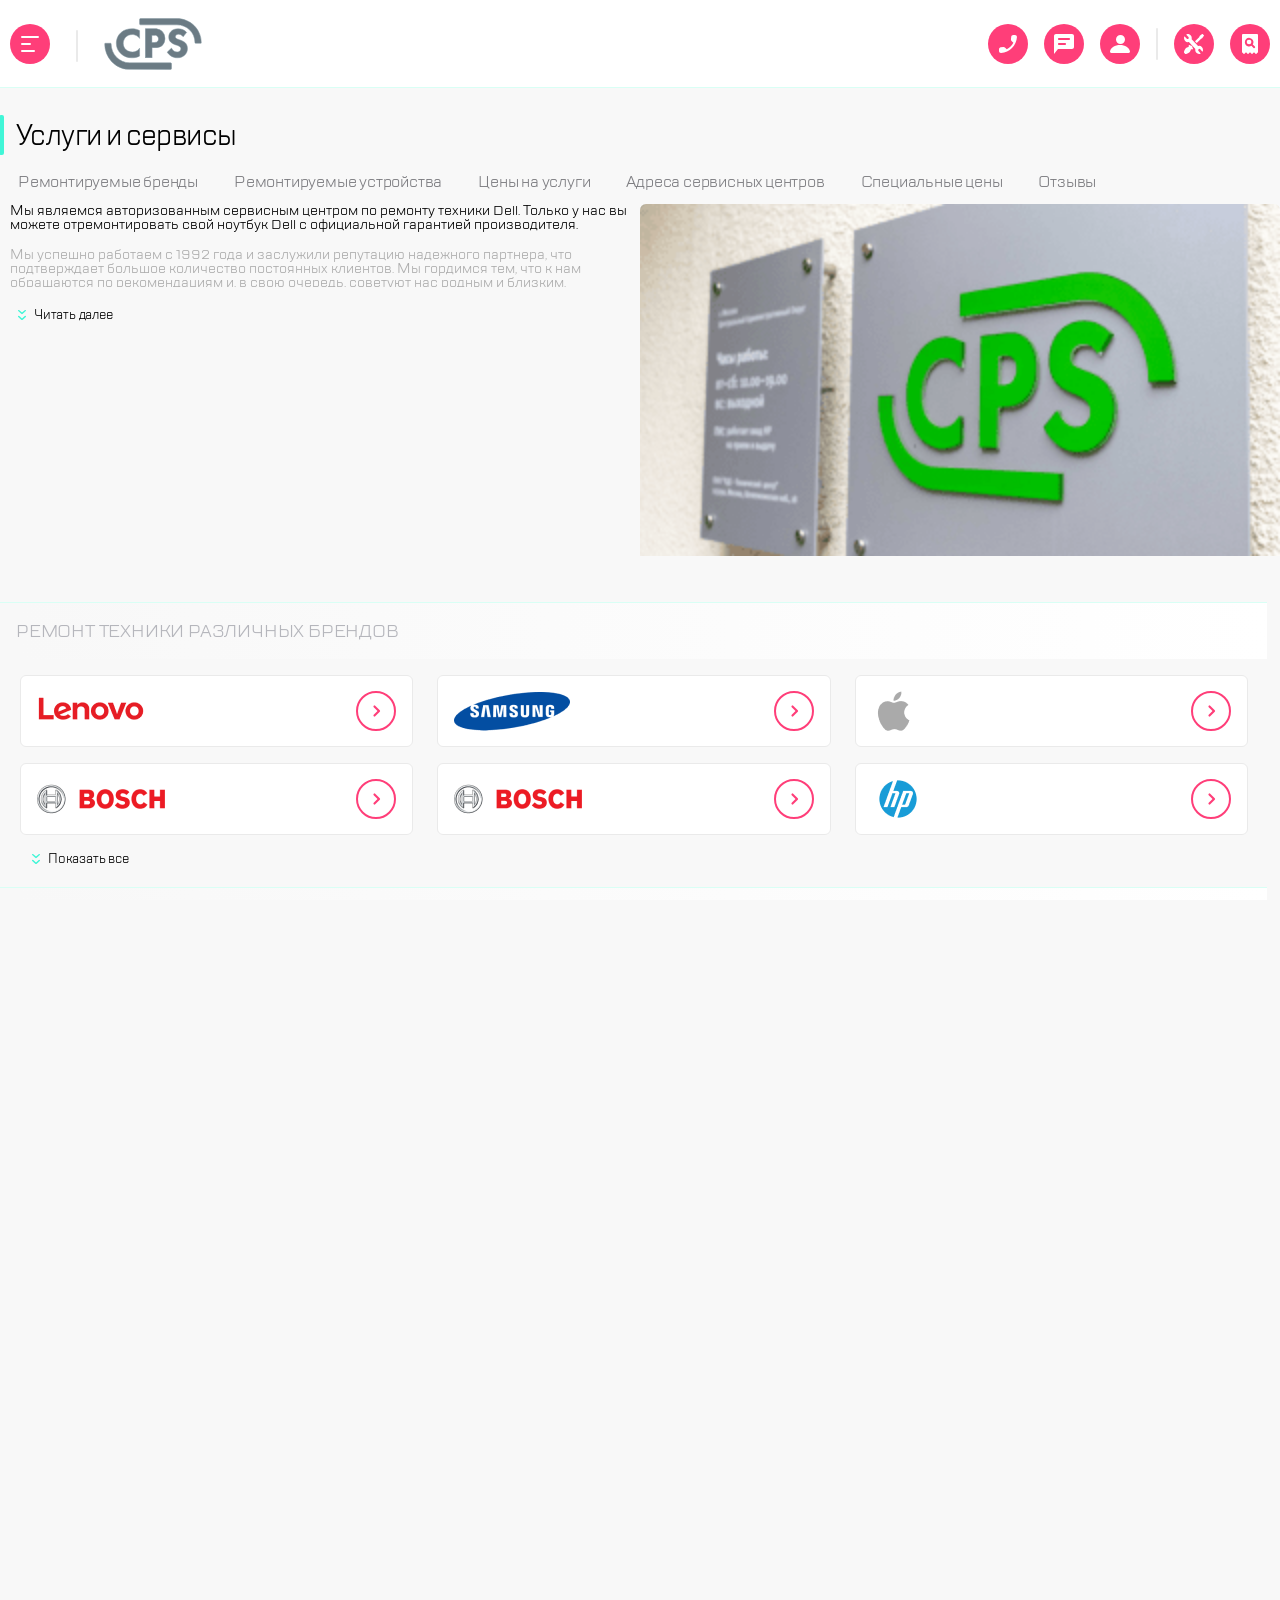
<file: index.html>
<!doctype html><html lang="RU"><head><meta charset="UTF-8"/><meta http-equiv="X-UA-Compatible" content="IE=edge"/><meta name="viewport" content="width=device-width,initial-scale=1"/><link rel="stylesheet" href="https://cdn.jsdelivr.net/npm/swiper@11/swiper-bundle.min.css"/><title>CPS сервис</title><script defer="defer" src="main.5512bcbd12aa78aa0460.js"></script><link href="main.86aa772501b59c2f7cac.css" rel="stylesheet"></head><body><div class="page-container"><div class="page-container__veil"></div><header class="header"><nav class="header-menu"><ul class="menu__list"><div class="list-container"><li class="menu__item"><button class="menu-button menu-button__burger" type="button"><img src="assets/images/burger.a55efc1e80683dab91f4..svg" alt="Меню"/></button></li><li class="menu__item"><img class="menu-divider1" src="assets/images/divider.89323937bb6b801cbf48..svg"/></li><li class="menu__item"><a href="#" class="menu-button__cps"><img src="assets/images/Group.f71b0b04b40d0fe1d89c..svg" alt="Логотип CPS"/></a></li></div><div class="list-container-no-mobile"><li class="menu__item"><button class="menu-button menu-button__call" type="button"><img src="assets/images/call.8cb146e81c2d959f9b8a..svg" alt="Перезвоните мне"/></button></li><li class="menu__item"><button class="menu-button menu-button__chat" type="button"><img src="assets/images/chat.fdd950e79f840baa3fa0..svg" alt="Написать"/></button></li><li class="menu__item"><button class="menu-button menu-button__profile" type="button"><img src="assets/images/profile.f299a0b1d233ba068159..svg" alt="Профиль"/></button></li><li class="menu__item"><img class="menu-divider2" src="assets/images/divider.89323937bb6b801cbf48..svg"/></li><li class="menu__item"><button class="menu-button menu-button__repair" type="button"><img src="assets/images/repair.89f36b0a88182d174d67..svg" alt="Оставить заявку"/></button></li><li class="menu__item"><button class="menu-button menu-button__status" type="button"><img src="assets/images/checkstatus.bb9d1ec70afc1f567b04..svg" alt="Статус ремонта"/></button></li></div></ul></nav></header><div class="contenet_container"><aside class="dropdown"><div class="dropdown-container__wrap"><nav class="dropdown-menu"><div class="dropdown_list-container"><ul class="dropdown__list"><li class="dropdown__item"><button class="menu-button menu-button__close"><img src="assets/images/close.a34db24347131160c4d5..svg" alt="Закрыть"/></button></li><li class="menu__item"><a href="#" class="menu-button__cps"><img src="assets/images/Group.f71b0b04b40d0fe1d89c..svg" alt="Логотип CPS"/></a></li><li class="menu__item"><button class="menu-button menu-button__search"><img src="assets/images/search.29736460cbc83c19a7aa..svg" alt="Поиск"/></button></li></ul></div></nav><nav class="dropdown-main-menu"><ul class="dropdown-main-menu__list"><li class="dropdown-main-menu__list-item"><a class="dropdown-main-menu__list-item__link--disabled dropdown-main-menu__list-item__link--hover" href="">Ремонт техники</a></li><li class="dropdown-main-menu__list-item"><a class="dropdown-main-menu__list-item__link--disabled dropdown-main-menu__list-item__link--hover" href="">Услуги и сервисы</a></li><li class="dropdown-main-menu__list-item"><a class="dropdown-main-menu__list-item__link--disabled dropdown-main-menu__list-item__link--hover" href="">Корпоративным клиентам</a></li><li class="dropdown-main-menu__list-item"><a class="dropdown-main-menu__list-item__link--disabled dropdown-main-menu__list-item__link--hover" href="">Продавцам техники</a></li><li class="dropdown-main-menu__list-item"><a class="dropdown-main-menu__list-item__link--active dropdown-main-menu__list-item__link--hover" href="">Партнерам</a></li><li class="dropdown-main-menu__list-item"><a class="dropdown-main-menu__list-item__link--disabled dropdown-main-menu__list-item__link--hover" href="">Производителям</a></li><li class="dropdown-main-menu__list-item"><a class="dropdown-main-menu__list-item__link--disabled dropdown-main-menu__list-item__link--hover" href="">Наши сервисные центры</a></li><li class="dropdown-main-menu__list-item"><a class="dropdown-main-menu__list-item__link--disabled dropdown-main-menu__list-item__link--hover" href="">Контакты</a></li></ul></nav><nav class="dropdown-footer"><ul class="dropdown-footer-menu-list"><li class="dropdown-footer-item"><button class="dropdown-footer-button dropdown-footer-button__call"><img src="assets/images/call.8cb146e81c2d959f9b8a..svg" alt="Перезвоните мне"/></button></li><li class="dropdown-footer-item"><button class="dropdown-footer-button dropdown-footer-button__chat"><img src="assets/images/chat.fdd950e79f840baa3fa0..svg" alt="Написать"/></button></li><li class="dropdown-footer-item"><button class="dropdown-footer-button dropdown-footer-button__profile"><img src="assets/images/profile.f299a0b1d233ba068159..svg" alt="Профиль"/></button></li></ul><div class="dropdown-contact"><a class="dropdown-contact__mail" href="mailto:mail@cps.com">mail@cps.com</a> <a class="dropdown-contact__tel" href="tel:+78008908900">8 800 890 8900</a></div><div class="dropdown-language"><a class="dropdown-language__link dropdown-language__link--active" href="">RU</a> <a class="dropdown-language__link dropdown-language--disabled" href="">EN</a> <a class="dropdown-language__link dropdown-language--disabled" href="">CH</a></div></nav></div></aside><div class="modal-call"><button type="button" class="modal-call__btn-close"><img src="assets/images/close.a34db24347131160c4d5..svg" alt="Закрыть"/></button><div class="modal-title"><span class="modal-title__line"></span><h2 class="modal-title__text">Заказать звонок</h2></div><form action="/"><label for="input-phone"><span class="visually-hidden">Поле ввода номера телефона</span> <input type="tel" id="input-phone" placeholder="Телефон" autocomplete="on" class="input-form" required/></label><p class="modal-privacy-policy">Нажимая “отправить”, вы даете согласие на <a class="modal-privacy-policy-link" href="#0">обработку персональных данных</a> и соглашаетесь с нашей <a class="modal-privacy-policy-link" href="#0">политикой конфиденциальности</a></p><div class="sumbit-form-btn__wrap"><button class="submit-form-button"><span class="submit-form-btn">Отправить ></span></button></div></form></div><div class="modal-message"><button type="button" class="modal-message__btn-close"><img src="assets/images/close.a34db24347131160c4d5..svg" alt="Закрыть"/></button><div class="modal-title"><span class="modal-title__line"></span><h2 class="modal-title__text">Обратная связь</h2></div><form action="/"><label for="field-name"><span class="visually-hidden">Поле имени</span> <input id="field-name" placeholder="Имя" autocomplete="on" class="input-form" required/></label> <label for="field-phone"><span class="visually-hidden">Поле ввода номера телефона</span> <input type="tel" id="field-phone" placeholder="Телефон" autocomplete="on" class="input-form" required/></label> <label for="field-email"><span class="visually-hidden">Поле ввода адреса электронной почты</span> <input type="email" id="field-email" placeholder="Электронная почта" autocomplete="on" class="input-form" required/></label> <textarea class="textarea-form" placeholder="Сообщение"></textarea><p class="modal-privacy-policy">Нажимая “отправить”, вы даете согласие на <a class="modal-privacy-policy-link" href="#0">обработку персональных данных</a> и соглашаетесь с нашей <a class="modal-privacy-policy-link" href="#0">политикой конфиденциальности</a></p><div class="sumbit-form-btn__wrap"><button class="submit-form-button"><span class="submit-form-btn">Отправить ></span></button></div></form></div><main><h1 class="main-title">Услуги и сервисы</h1><div class="main-desktop-container"><h2 class="main-desktop-container__title">Услуги и сервисы</h2><button class="menu-button menu-button__repair" type="button"><span class="menu-button__text">Оставить заявку</span> <img src="assets/images/repair.89f36b0a88182d174d67..svg" alt="Оставить заявку"/></button> <button class="menu-button menu-button__status" type="button"><span class="menu-button__text">Статус ремонта</span> <img src="assets/images/checkstatus.bb9d1ec70afc1f567b04..svg" alt="Статус ремонта"/></button></div><nav class="main-menu"><ul class="menu-list"><li class="menu-list__item"><a href="" class="menu-link menu-list__item-disabled">Ремонтируемые бренды</a></li><li class="menu-list__item"><a href="" class="menu-link menu-link__item-active">Ремонтируемые устройства</a></li><li class="menu-list__item"><a href="" class="menu-link menu-list__item-disabled">Цены на услуги</a></li><li class="menu-list__item"><a href="" class="menu-link menu-list__item-disabled">Адреса сервисных центров</a></li><li class="menu-list__item"><a href="" class="menu-link menu-list__item-disabled">Специальные цены</a></li><li class="menu-list__item"><a href="" class="menu-link menu-link__item-disabled">Отзывы</a></li></ul></nav><div class="about-container"><div class="section-info-container"><div class="about-text-section"><p class="about-text-section__visible">Мы являемся авторизованным сервисным центром по ремонту техники Dell. Только у нас вы можете отремонтировать свой ноутбук Dell с официальной гарантией производителя.</p><p class="about-text-section__hidden">Мы успешно работаем с 1992 года и заслужили репутацию надежного партнера, что подтверждает большое количество постоянных клиентов. Мы гордимся тем, что к нам обращаются по рекомендациям и, в свою очередь, советуют нас родным и близким.</p></div><button type="button" class="control about__control"><div class="control-icon-wrap"><span class="control-icon control-icon--mg about__control-icon"></span></div><span class="control-name about__control-name">Читать далее</span></button></div><div class="section-cps"><img class="section-cps-image" src="assets/images/MG_320.2de44b4ce21793a3b553..png" alt="Офис"/><source srcset="assets/images/MG_768.a10f31cfa08d96990f94..png" media="(min-width: 768px)"/><source srcset="assets/images/MG_1120.23b130714aeb100d125b..png" media="(min-width: 1120px)"/></div></div><div class="services-brand-container"><h2 class="subtitle services_brand_title">Ремонт техники различных брендов</h2><span class="veil veil__services--height"></span><div class="brand-slider brand-slider--mg swiper-container"><div class="swiper-wrapper"><div class="swiper-slide"><div class="brand-slider__slide brand-slider__slide--mg"><img src="assets/images/acer.1d1f39c8b499513591e1..png" alt="Acer"/> <a href="#0" class="brand-slider__link"></a></div></div><div class="swiper-slide"><div class="brand-slider__slide brand-slider__slide--mg"><img src="assets/images/sansung.e23109d171851eade3ac..png" alt="Samsung"/> <a href="#0" class="brand-slider__link"></a></div></div><div class="swiper-slide"><div class="brand-slider__slide brand-slider__slide--mg"><img src="assets/images/apple.27963ba765ada7327dcd..png" alt="Apple"/> <a href="#0" class="brand-slider__link"></a></div></div><div class="swiper-slide"><div class="brand-slider__slide brand-slider__slide--mg"><img src="assets/images/Bitmap.1bb1560aade5dba734b6..png" alt="Lenovo"/> <a href="#0" class="brand-slider__link"></a></div></div><div class="swiper-slide"><div class="brand-slider__slide brand-slider__slide--mg"><img src="assets/images/bosh.c6871ee7217f5213114f..png" alt="Bosch"/> <a href="#0" class="brand-slider__link"></a></div></div><div class="swiper-slide"><div class="brand-slider__slide brand-slider__slide--mg"><img src="assets/images/hp.7d4454a996bfa8b0e29f..png" alt="Hp"/> <a href="#0" class="brand-slider__link"></a></div></div><div class="swiper-slide"><div class="brand-slider__slide brand-slider__slide--mg"><img src="assets/images/acer.1d1f39c8b499513591e1..png" alt="Acer"/> <a href="#0" class="brand-slider__link"></a></div></div><div class="swiper-slide"><div class="brand-slider__slide brand-slider__slide--mg"><img src="assets/images/acer.1d1f39c8b499513591e1..png" alt="Acer"/> <a href="#0" class="brand-slider__link"></a></div></div></div><div class="swiper-pagination"></div></div><div class="brand-card-desktop-container"><div class="brand-card-desktop-wrap brand-card-desktop-wrap--mg"><div class="brand-card-desktop brand-card-desktop--mg brand-card"><img src="assets/images/Bitmap.1bb1560aade5dba734b6..png" alt="Lenovo"/> <a href="#0" class="brand-slider__link"></a></div><div class="brand-card-desktop brand-card-desktop--mg brand-card"><img src="assets/images/sansung.e23109d171851eade3ac..png" alt="Samsung"/> <a href="#0" class="brand-slider__link"></a></div><div class="brand-card-desktop brand-card-desktop--mg brand-card"><img src="assets/images/apple.27963ba765ada7327dcd..png" alt="Apple"/> <a href="#0" class="brand-slider__link"></a></div><div class="brand-card-desktop brand-card-desktop--mg brand-card"><img src="assets/images/bosh.c6871ee7217f5213114f..png" alt="Bosch"/> <a href="#0" class="brand-slider__link"></a></div><div class="brand-card-desktop brand-card-desktop--mg brand-card"><img src="assets/images/bosh.c6871ee7217f5213114f..png" alt="Bosch"/> <a href="#0" class="brand-slider__link"></a></div><div class="brand-card-desktop brand-card-desktop--mg brand-card"><img src="assets/images/hp.7d4454a996bfa8b0e29f..png" alt="Hp"/> <a href="#0" class="brand-slider__link"></a></div><div class="brand-card-desktop brand-card-desktop--mg brand-card"><img src="assets/images/acer.1d1f39c8b499513591e1..png" alt="Acer"/> <a href="#0" class="brand-slider__link"></a></div><div class="brand-card-desktop brand-card-desktop--mg brand-card"><img src="assets/images/apple.27963ba765ada7327dcd..png" alt="Apple"/> <a href="#0" class="brand-slider__link"></a></div><div class="brand-card-desktop brand-card-desktop--mg brand-card"><img src="assets/images/acer.1d1f39c8b499513591e1..png" alt="Acer"/> <a href="#0" class="brand-slider__link"></a></div><div class="brand-card-desktop brand-card-desktop--mg brand-card brand-card-hidden1440"></div><div class="brand-card-desktop brand-card-desktop--mg brand-card brand-card-hidden1440"></div><div class="brand-card-desktop brand-card-desktop--mg brand-card brand-card-hidden1440"></div></div><div class="control-wrap"><button type="button" class="control brand-control"><div class="control-icon-wrap brand-img"><span class="control-icon control-icon--mg brand__control-icon"></span></div><span class="control-name brand__control-name">Показать все</span></button></div></div></div><div class="repair-container"><h2 class="subtitle repair_title">ремонт различных видов техники</h2><div class="repair-slider swiper-container"><span class="veil-gradient veil-gradient__right veil-gradient__repair-right--size"></span> <span class="veil-gradient veil-gradient__left veil-gradient__repair-left--size"></span><div class="swiper-wrapper"><div class="swiper-slide"><div class="repair-slider__slide repair-slider__slide--mg"><div class="repair-card"><h2 class="repair-card__title">Ремонт ноутбуков</h2><a href="#repair-notebooks" class="repair-card-btn--position"><svg class="icon-base" width="40" height="40" viewBox="0 0 40 40" fill="none" xmlns="http://www.w3.org/2000/svg"><title>Подробнее</title><rect x="1" y="1" width="38" height="38" rx="19" stroke="#FF3E79" stroke-width="2"/><path fill-rule="evenodd" clip-rule="evenodd" d="M21.5 20L17.7071 16.2071C17.3166 15.8166 17.3166 15.1834 17.7071 14.7929L17.7929 14.7071C18.1834 14.3166 18.8166 14.3166 19.2071 14.7071L23.7929 19.2929C24.1834 19.6834 24.1834 20.3166 23.7929 20.7071L19.2071 25.2929C18.8166 25.6834 18.1834 25.6834 17.7929 25.2929L17.7071 25.2071C17.3166 24.8166 17.3166 24.1834 17.7071 23.7929L21.5 20Z" fill="#FF3E79"/></svg></a></div></div></div><div class="swiper-slide"><div class="repair-slider__slide repair-slider__slide--mg"><div class="repair-card"><h2 class="repair-card__title">Ремонт планшетов</h2><a href="#repair-tablets" class="repair-card-btn--position"><svg class="icon-base" width="40" height="40" viewBox="0 0 40 40" fill="none" xmlns="http://www.w3.org/2000/svg"><title>Подробнее</title><rect x="1" y="1" width="38" height="38" rx="19" stroke="#FF3E79" stroke-width="2"/><path fill-rule="evenodd" clip-rule="evenodd" d="M21.5 20L17.7071 16.2071C17.3166 15.8166 17.3166 15.1834 17.7071 14.7929L17.7929 14.7071C18.1834 14.3166 18.8166 14.3166 19.2071 14.7071L23.7929 19.2929C24.1834 19.6834 24.1834 20.3166 23.7929 20.7071L19.2071 25.2929C18.8166 25.6834 18.1834 25.6834 17.7929 25.2929L17.7071 25.2071C17.3166 24.8166 17.3166 24.1834 17.7071 23.7929L21.5 20Z" fill="#FF3E79"/></svg></a></div></div></div><div class="swiper-slide"><div class="repair-slider__slide repair-slider__slide--mg"><div class="repair-card"><h2 class="repair-card__title">Ремонт ПК</h2><a href="#repair-pc" class="repair-card-btn--position"><svg class="icon-base" width="40" height="40" viewBox="0 0 40 40" fill="none" xmlns="http://www.w3.org/2000/svg"><title>Подробнее</title><rect x="1" y="1" width="38" height="38" rx="19" stroke="#FF3E79" stroke-width="2"/><path fill-rule="evenodd" clip-rule="evenodd" d="M21.5 20L17.7071 16.2071C17.3166 15.8166 17.3166 15.1834 17.7071 14.7929L17.7929 14.7071C18.1834 14.3166 18.8166 14.3166 19.2071 14.7071L23.7929 19.2929C24.1834 19.6834 24.1834 20.3166 23.7929 20.7071L19.2071 25.2929C18.8166 25.6834 18.1834 25.6834 17.7929 25.2929L17.7071 25.2071C17.3166 24.8166 17.3166 24.1834 17.7071 23.7929L21.5 20Z" fill="#FF3E79"/></svg></a></div></div></div><div class="swiper-slide"><div class="repair-slider__slide repair-slider__slide--mg"><div class="repair-card"><h2 class="repair-card__title">Ремонт мониторов</h2><a href="#repair-monitors" class="repair-card-btn--position"><svg class="icon-base" width="40" height="40" viewBox="0 0 40 40" fill="none" xmlns="http://www.w3.org/2000/svg"><title>Подробнее</title><rect x="1" y="1" width="38" height="38" rx="19" stroke="#FF3E79" stroke-width="2"/><path fill-rule="evenodd" clip-rule="evenodd" d="M21.5 20L17.7071 16.2071C17.3166 15.8166 17.3166 15.1834 17.7071 14.7929L17.7929 14.7071C18.1834 14.3166 18.8166 14.3166 19.2071 14.7071L23.7929 19.2929C24.1834 19.6834 24.1834 20.3166 23.7929 20.7071L19.2071 25.2929C18.8166 25.6834 18.1834 25.6834 17.7929 25.2929L17.7071 25.2071C17.3166 24.8166 17.3166 24.1834 17.7071 23.7929L21.5 20Z" fill="#FF3E79"/></svg></a></div></div></div><div class="swiper-slide"><div class="repair-slider__slide repair-slider__slide--mg"><div class="repair-card"><h2 class="repair-card__title">Ремонт принтеров</h2><a href="#repair-prints" class="repair-card-btn--position"><svg class="icon-base" width="40" height="40" viewBox="0 0 40 40" fill="none" xmlns="http://www.w3.org/2000/svg"><title>Подробнее</title><rect x="1" y="1" width="38" height="38" rx="19" stroke="#FF3E79" stroke-width="2"/><path fill-rule="evenodd" clip-rule="evenodd" d="M21.5 20L17.7071 16.2071C17.3166 15.8166 17.3166 15.1834 17.7071 14.7929L17.7929 14.7071C18.1834 14.3166 18.8166 14.3166 19.2071 14.7071L23.7929 19.2929C24.1834 19.6834 24.1834 20.3166 23.7929 20.7071L19.2071 25.2929C18.8166 25.6834 18.1834 25.6834 17.7929 25.2929L17.7071 25.2071C17.3166 24.8166 17.3166 24.1834 17.7071 23.7929L21.5 20Z" fill="#FF3E79"/></svg></a></div></div></div></div><div class="swiper-pagination"></div></div><div class="repair-card-desktop-container"><div class="repair-card-desktop-wrap repair-card-desktop-wrap--mg"><div class="repair-card-desktop repair-card-desktop--mg repair-card"><h2 class="repair-card__title">Ремонт ноутбуков</h2><a href="#repair-notebooks" class="repair-card-btn--position"><svg class="icon-base" width="40" height="40" viewBox="0 0 40 40" fill="none" xmlns="http://www.w3.org/2000/svg"><title>Подробнее</title><rect x="1" y="1" width="38" height="38" rx="19" stroke="#FF3E79" stroke-width="2"/><path fill-rule="evenodd" clip-rule="evenodd" d="M21.5 20L17.7071 16.2071C17.3166 15.8166 17.3166 15.1834 17.7071 14.7929L17.7929 14.7071C18.1834 14.3166 18.8166 14.3166 19.2071 14.7071L23.7929 19.2929C24.1834 19.6834 24.1834 20.3166 23.7929 20.7071L19.2071 25.2929C18.8166 25.6834 18.1834 25.6834 17.7929 25.2929L17.7071 25.2071C17.3166 24.8166 17.3166 24.1834 17.7071 23.7929L21.5 20Z" fill="#FF3E79"/></svg></a></div><div class="repair-card-desktop repair-card-desktop--mg repair-card"><h2 class="repair-card__title">Ремонт планшетов</h2><a href="#repair-tablets" class="repair-card-btn--position"><svg class="icon-base" width="40" height="40" viewBox="0 0 40 40" fill="none" xmlns="http://www.w3.org/2000/svg"><title>Подробнее</title><rect x="1" y="1" width="38" height="38" rx="19" stroke="#FF3E79" stroke-width="2"/><path fill-rule="evenodd" clip-rule="evenodd" d="M21.5 20L17.7071 16.2071C17.3166 15.8166 17.3166 15.1834 17.7071 14.7929L17.7929 14.7071C18.1834 14.3166 18.8166 14.3166 19.2071 14.7071L23.7929 19.2929C24.1834 19.6834 24.1834 20.3166 23.7929 20.7071L19.2071 25.2929C18.8166 25.6834 18.1834 25.6834 17.7929 25.2929L17.7071 25.2071C17.3166 24.8166 17.3166 24.1834 17.7071 23.7929L21.5 20Z" fill="#FF3E79"/></svg></a></div><div class="repair-card-desktop repair-card-desktop--mg repair-card"><h2 class="repair-card__title">Ремонт ПК</h2><a href="#repair-pc" class="repair-card-btn--position"><svg class="icon-base" width="40" height="40" viewBox="0 0 40 40" fill="none" xmlns="http://www.w3.org/2000/svg"><title>Подробнее</title><rect x="1" y="1" width="38" height="38" rx="19" stroke="#FF3E79" stroke-width="2"/><path fill-rule="evenodd" clip-rule="evenodd" d="M21.5 20L17.7071 16.2071C17.3166 15.8166 17.3166 15.1834 17.7071 14.7929L17.7929 14.7071C18.1834 14.3166 18.8166 14.3166 19.2071 14.7071L23.7929 19.2929C24.1834 19.6834 24.1834 20.3166 23.7929 20.7071L19.2071 25.2929C18.8166 25.6834 18.1834 25.6834 17.7929 25.2929L17.7071 25.2071C17.3166 24.8166 17.3166 24.1834 17.7071 23.7929L21.5 20Z" fill="#FF3E79"/></svg></a></div><div class="repair-card-desktop repair-card-desktop--mg repair-card"><h2 class="repair-card__title">Ремонт мониторов</h2><a href="#repair-monitors" class="repair-card-btn--position"><svg class="icon-base" width="40" height="40" viewBox="0 0 40 40" fill="none" xmlns="http://www.w3.org/2000/svg"><title>Подробнее</title><rect x="1" y="1" width="38" height="38" rx="19" stroke="#FF3E79" stroke-width="2"/><path fill-rule="evenodd" clip-rule="evenodd" d="M21.5 20L17.7071 16.2071C17.3166 15.8166 17.3166 15.1834 17.7071 14.7929L17.7929 14.7071C18.1834 14.3166 18.8166 14.3166 19.2071 14.7071L23.7929 19.2929C24.1834 19.6834 24.1834 20.3166 23.7929 20.7071L19.2071 25.2929C18.8166 25.6834 18.1834 25.6834 17.7929 25.2929L17.7071 25.2071C17.3166 24.8166 17.3166 24.1834 17.7071 23.7929L21.5 20Z" fill="#FF3E79"/></svg></a></div><div class="repair-card-desktop repair-card-desktop--mg repair-card"><h2 class="repair-card__title">Ремонт принтеров</h2><a href="#repair-prints" class="repair-card-btn--position"><svg class="icon-base" width="40" height="40" viewBox="0 0 40 40" fill="none" xmlns="http://www.w3.org/2000/svg"><title>Подробнее</title><rect x="1" y="1" width="38" height="38" rx="19" stroke="#FF3E79" stroke-width="2"/><path fill-rule="evenodd" clip-rule="evenodd" d="M21.5 20L17.7071 16.2071C17.3166 15.8166 17.3166 15.1834 17.7071 14.7929L17.7929 14.7071C18.1834 14.3166 18.8166 14.3166 19.2071 14.7071L23.7929 19.2929C24.1834 19.6834 24.1834 20.3166 23.7929 20.7071L19.2071 25.2929C18.8166 25.6834 18.1834 25.6834 17.7929 25.2929L17.7071 25.2071C17.3166 24.8166 17.3166 24.1834 17.7071 23.7929L21.5 20Z" fill="#FF3E79"/></svg></a></div><div class="repair-card-desktop repair-card-desktop--mg repair-card repair-card-hidden768"></div><div class="repair-card-desktop repair-card-desktop--mg repair-card repair-card-hidden1440"></div><div class="repair-card-desktop repair-card-desktop--mg repair-card repair-card-hidden1440"></div></div></div><button type="button" class="control repair-control"><div class="control-icon-wrap brand-img"><span class="control-icon control-icon--mg repair__control-icon"></span></div><span class="control-name repair__control-name">Показать все</span></button></div><div class="price-container"><h2 class="subtitle price_title">цены на услуги</h2><div class="price-slider swiper-container"><span class="veil-gradient veil-gradient__right veil-gradient__price-right--size"></span> <span class="veil-gradient veil-gradient__left veil-gradient__price-left--size"></span><div class="swiper-wrapper"><div class="swiper-slide"><div class="price-slider__slide price-slider__slide--mg"><div class="price-slider__wrap"><h3 class="price-slider__title price-slider__title--mg">Ремонтные услуги</h3><p class="price-slider__text price-slider__text--mg">Тестирование с выдачей технического заключения</p><h3 class="price-slider__title price-slider__title--mg">Цена</h3><p class="price-slider__text price-slider__text--mg">Бесплатно</p><h3 class="price-slider__title price-slider__title--mg">Срок</h3><p class="price-slider__text">30-120 мин</p><a href="#order" class="btn-order btn-order--position">Заказать ></a></div></div></div><div class="swiper-slide"><div class="price-slider__slide price-slider__slide--mg"><div class="price-slider__wrap"><h3 class="price-slider__title price-slider__title--mg">Ремонтные услуги</h3><p class="price-slider__text price-slider__text--mg">Диагностика</p><h3 class="price-slider__title price-slider__title--mg">Цена</h3><p class="price-slider__text price-slider__text--mg">Бесплатно</p><h3 class="price-slider__title price-slider__title--mg">Срок</h3><p class="price-slider__text">30 мин</p><a href="#order" class="btn-order btn-order--position">Заказать ></a></div></div></div><div class="swiper-slide"><div class="price-slider__slide price-slider__slide--mg"><div class="price-slider__wrap"><h3 class="price-slider__title price-slider__title--mg">Ремонтные услуги</h3><p class="price-slider__text price-slider__text--mg">Замена дисплея</p><h3 class="price-slider__title price-slider__title--mg">Цена</h3><p class="price-slider__text price-slider__text--mg">1000 ₽</p><h3 class="price-slider__title price-slider__title--mg">Срок</h3><p class="price-slider__text">30-120 мин</p><a href="#order" class="btn-order btn-order--position">Заказать ></a></div></div></div><div class="swiper-slide"><div class="price-slider__slide price-slider__slide--mg"><div class="price-slider__wrap"><h3 class="price-slider__title price-slider__title--mg">Ремонтные услуги</h3><p class="price-slider__text price-slider__text--mg">Замена полифонического динамика</p><h3 class="price-slider__title price-slider__title--mg">Цена</h3><p class="price-slider__text price-slider__text--mg">1000 ₽</p><h3 class="price-slider__title price-slider__title--mg">Срок</h3><p class="price-slider__text">30-120 мин</p><a href="#order" class="btn-order btn-order--position">Заказать ></a></div></div></div><div class="swiper-slide"><div class="price-slider__slide price-slider__slide--mg"><div class="price-slider__wrap"><h3 class="price-slider__title price-slider__title--mg">Ремонтные услуги</h3><p class="price-slider__text price-slider__text--mg">Замена программного обеспечения</p><h3 class="price-slider__title price-slider__title--mg">Цена</h3><p class="price-slider__text price-slider__text--mg">1000 ₽</p><h3 class="price-slider__title price-slider__title--mg">Срок</h3><p class="price-slider__text">30-120 мин</p><a href="#order" class="btn-order btn-order--position">Заказать ></a></div></div></div></div><div class="swiper-pagination"></div></div><div class="price-desktop-wrap price-desktop-wrap--mg container"><ul class="price-desktop-title price-desktop-title--mg"><li class="price-desktop-title__text">Ремонтные услуги</li><li class="price-desktop-title__text">Цена</li><li class="price-desktop-title__text">Срок</li></ul><ul class="price-desktop-list"><li class="price-desktop-list__wrap"><p class="price-desktop-list__item-text">Диагностика</p></li><li class="price-desktop-list__wrap"><p class="price-desktop-list__item-text">Бесплатно</p></li><li class="price-desktop-list__wrap"><p class="price-desktop-list__item-text">30 мин</p></li><li class="price-desktop-list__wrap"><a href="#order" class="btn-order">Заказать ></a></li><li class="price-desktop-list__wrap"><p class="price-desktop-list__item-text">Замена дисплея</p></li><li class="price-desktop-list__wrap"><p class="price-desktop-list__item-text">1 000 ₽</p></li><li class="price-desktop-list__wrap"><p class="price-desktop-list__item-text">30-120 мин</p></li><li class="price-desktop-list__wrap"><a href="#order" class="btn-order">Заказать ></a></li><li class="price-desktop-list__wrap"><p class="price-desktop-list__item-text">Замена полифонического динамика</p></li><li class="price-desktop-list__wrap"><p class="price-desktop-list__item-text">1 000 ₽</p></li><li class="price-desktop-list__wrap"><p class="price-desktop-list__item-text">30-120 мин</p></li><li class="price-desktop-list__wrap"><a href="#order" class="btn-order">Заказать ></a></li><li class="price-desktop-list__wrap"><p class="price-desktop-list__item-text">Тестирование с выдачей технического заключения</p></li><li class="price-desktop-list__wrap"><p class="price-desktop-list__item-text">1 000 ₽</p></li><li class="price-desktop-list__wrap"><p class="price-desktop-list__item-text">30-120 мин</p></li><li class="price-desktop-list__wrap"><a href="#order" class="btn-order">Заказать ></a></li><li class="price-desktop-list__wrap price-desktop-list__wrap--no-border"><p class="price-desktop-list__item-text">Замена программного обеспечения</p></li><li class="price-desktop-list__wrap price-desktop-list__wrap--no-border"><p class="price-desktop-list__item-text">1 000 ₽</p></li><li class="price-desktop-list__wrap price-desktop-list__wrap--no-border"><p class="price-desktop-list__item-text">30-120 мин</p></li><li class="price-desktop-list__wrap price-desktop-list__wrap--no-border"><a href="#order" class="btn-order">Заказать ></a></li></ul></div></div><div class="conditions"><p class="conditions-text">Все цены указаны с учетом НДС. Стоимость ремонта указана наединичную услугу. Для получения коммерческогопредложения на постоянное обслуживание, оставьте заявку.</p><a href="" class="conditions-link">Получить коммерческое предложение <span class="conditions-link__arrow-image"></span></a></div><footer class="footer footer-container"><div class="footer-company-info"><p class="footer-company-info__year">© 2019 CPS</p><p class="footer-company-info__text">Разработано командой Apesong</p></div><a href="#0" class="footer__privacy-policy">Политика конфиденциальности</a><p class="footer__privacy-policy-text">Информация, размещенная на данной странице, не является публичной офертой</p></footer></main></div><script src="https://cdn.jsdelivr.net/npm/swiper@11/swiper-bundle.min.js"></script></div></body></html>
</file>
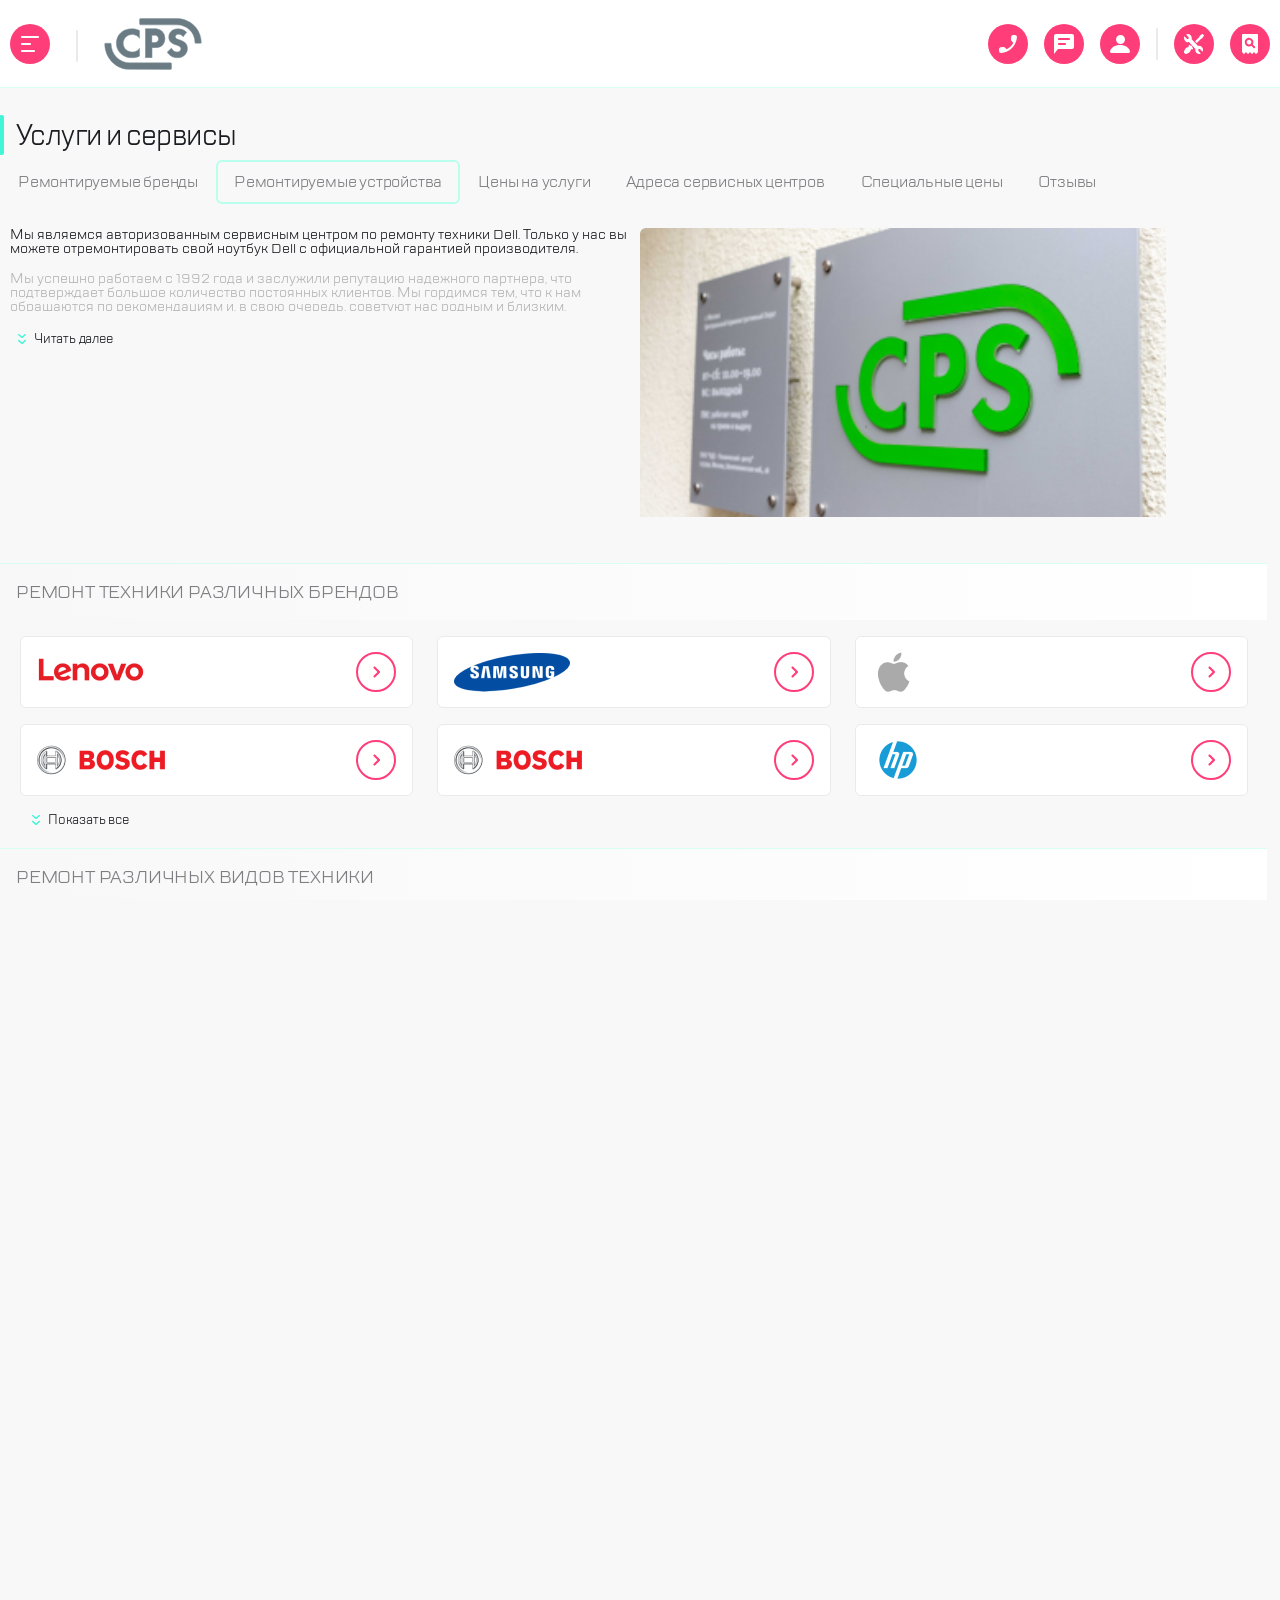
<file: basic-assembly/index.html>
<!DOCTYPE html>
<html lang="RU">
  <head>
    <meta charset="UTF-8" />
    <meta http-equiv="X-UA-Compatible" content="IE=edge" />
    <meta name="viewport" content="width=device-width, initial-scale=1.0" />
    <link rel="stylesheet" href="style.css" />
	<link rel="stylesheet" href="https://cdn.jsdelivr.net/npm/swiper@11/swiper-bundle.min.css">
    <title>CPS сервис</title>
</head>

 <body>

	<div class="page-container">
		<div class="page-container__veil"></div>
			<header class="header">

			<nav class="header-menu">

				<ul class="menu__list">

					<div class="list-container"> 
						<li class="menu__item">
							<button class="menu-button menu-button__burger" type="button">
								<img src="icons/burger.svg" alt="Меню">							
							</button>
						</li>	
						<li class="menu__item">						
							<img class="menu-divider1" src="icons/divider.svg">							
				   		</li>												    
						<li class="menu__item">
							<a href="#" class = "menu-button__cps">
								<img src="icons/Group.svg"  alt="Логотип CPS" >
							</a>
						</li class="menu__item">
					</div>

					<div class="list-container-no-mobile">
						<li class="menu__item">
							<button class="menu-button menu-button__call" type="button">
								<img src="icons/call.svg" alt="Перезвоните мне" >
							</button>
						</li>		

						<li class="menu__item">
							<button class="menu-button menu-button__chat" type="button">
								<img src="icons/chat.svg" alt="Написать" >
							</button>
						</li>		

						<li class="menu__item">
							<button class="menu-button menu-button__profile" type="button">
								<img src="icons/profile.svg" alt="Профиль" >
							</button>
						</li>		
						<li class="menu__item">						
							<img class="menu-divider2" src="icons/divider.svg">							
				   		</li>	
						<li class="menu__item">
							<button class="menu-button menu-button__repair" type="button">
								<img src="icons/repair.svg" alt="Оставить заявку" >
							</button>
						</li>						
						<li class="menu__item">
							<button class="menu-button menu-button__status" type="button">
								<img src="icons/checkstatus.svg" alt="Статус ремонта" >
							</button>
						</li>

					</div>

				</ul>

			</nav>

			</header>

			<div class="contenet_container ">

			<aside class="dropdown-container ">
					<div class = 'dropdown-container__wrap'>
						<nav class="dropdown-menu">
					<div class="dropdown_list-container">

						<ul class="dropdown__list">
							<li class="dropdown__item">
								<button class="menu-button menu-button__close">
									<img src="icons/close.svg"  alt="Закрыть" >
								</button>
							</li>
							<li class="menu__item">
								<a href="#" class = "menu-button__cps">
									<img src="icons/Group.svg"  alt="Логотип CPS" >
								</a>
							</li>
							<li class="menu__item">
								<button class="menu-button menu-button__search">
									<img src="icons/search.svg" alt="Поиск">
								</button>
							</li>
						</ul>

					</div>

						</nav>

						<nav class="dropdown-menu-container">

					<ul class="dropdown-menu__list">
						<li class="dropdown-menu__list-item">
								<a class = "dropdown-menu__list-item__link--disabled dropdown-menu__list-item__link--hover" href="">Ремонт техники</a>
						</li>
						<li class="dropdown-menu__list-item ">
								<a class = "dropdown-menu__list-item__link--disabled dropdown-menu__list-item__link--hover" href="">Услуги и сервисы</a>
						</li>
						<li class="dropdown-menu__list-item ">
								<a class = "dropdown-menu__list-item__link--active dropdown-menu__list-item__link--hover" href="">Корпоративным клиентам</a>
						</li>
						<li class="dropdown-menu__list-item">
								<a class = "dropdown-menu__list-item__link--disabled dropdown-menu__list-item__link--hover" href="">Продавцам техники</a>
						</li>
						<li class="dropdown-menu__list-item ">
								<a class = "dropdown-menu__list-item__link--disabled dropdown-menu__list-item__link--hover" href="">Партнерам</a>
						</li>
						<li class="dropdown-menu__list-item ">
								<a class = "dropdown-menu__list-item__link--disabled dropdown-menu__list-item__link--hover" href="">Производителям</a>
						</li>
						<li class="dropdown-menu__list-item">
								<a class = "dropdown-menu__list-item__link--disabled dropdown-menu__list-item__link--hover" href="">Наши сервисные центры</a>
						</li>
						<li class="dropdown-menu__list-item ">
								<a class = "dropdown-menu__list-item__link--disabled dropdown-menu__list-item__link--hover" href="">Контакты</a>
						</li>

					</ul>

						</nav>

						<nav class="dropdown-footer-container">

						<ul class="dropdown-footer-menu-list">

							<li class="fdropdown-ooter-item">
								<button class="dropdown-footer-button dropdown-footer-button__call">
										<img src="icons/call.svg" alt="Перезвоните мне">
								</button>
							</li>
							<li class="dropdown-footer-item">
								<button class="dropdown-footer-button dropdown-footer-button__chat">
									<img src="icons/chat.svg" alt="Написать" >
								</button>
							</li>
							<li class="dropdown-footer-item">
								<button class="dropdown-footer-button dropdown-footer-button__profile">
									<img src="icons/profile.svg" alt="Профиль" >
								</button>
							</li>

						</ul>

						<div class="dropdown-contact-container">
							<a class="contact__mail" href="mailto:mail@cps.com">mail@cps.com</a>
							<a class="contact__tel" href="tel:+78008908900">8 800 890 8900</a>
						</div>
						<div class="dropdown-language-container">
								<a class="language__link language__link--active" href="" >RU</a>
								<a class="language__link language__link--disabled" href="">EN</a>
								<a class="language__link language__link--disabled" href="">CH</a>

						</div>

						</nav>
					</div>
			</aside> 

			 <div class="modal-call">

				<button type="button" class='modal-call__btn-close'>
					<img src="icons/close.svg" alt="Закрыть">
				</button>

				<div class='modal-title'>
					<span class='line'></span>
					<h2 class='title__text'>Заказать звонок</h2>
				</div>

				<form action="/">

					<label for="input-phone">
						<span class="visually-hidden">Поле ввода номера телефона</span>
						<input type="tel" id='input-phone' placeholder='Телефон' autocomplete="on" class='input-form'
						required>
					</label>

					<p class="modal-privacy-policy">
						Нажимая “отправить”, вы даете согласие на <a class='modal-privacy-policy-link' href='#0'>обработку
						персональных данных</a> и соглашаетесь с
						нашей 
						<a class='modal-privacy-policy-link' href='#0'>политикой конфиденциальности</a>
					</p>

					<div class="sumbit-form-btn__wrap">
						<button class="submit-form-button">
							<span class='submit-form-btn'>Отправить ></span>
						</button>
					</div>

				</form>

			</div> 

			 <div class="modal-message">

				<button type="button" class='modal-message__btn-close'>
					<img src="icons/close.svg" alt="Закрыть">
				</button>

				<div class='modal-title'>
					<span class='line'></span>
					<h2 class='title__text'>Обратная связь</h2>
				</div>

				<form action="/">

					<label for="field-name">
						<span class="visually-hidden">Поле имени</span>
						<input type='text' id='field-name' placeholder='Имя' autocomplete="on" class='input-form '
						required>
					</label>

					<label for="field-phone">
						<span class="visually-hidden">Поле ввода номера телефона</span>
						<input type='tel' id='field-phone' placeholder='Телефон' autocomplete="on" class='input-form '
						required>
					</label>

					<label for="field-email">
						<span class="visually-hidden">Поле ввода адреса электронной почты</span>
						<input type='email' id='field-email' placeholder='Электронная почта' autocomplete="on"
						class='input-form' required>
					</label>

					<textarea class='textarea-form' placeholder='Сообщение'></textarea>
						<p class="modal-privacy-policy">
							Нажимая “отправить”, вы даете согласие на <a class='modal-privacy-policy-link' href='#0'>обработку
							персональных данных</a> и соглашаетесь с
							нашей 
							<a class='modal-privacy-policy-link' href='#0'>политикой конфиденциальности</a>
						</p>

						<div class="sumbit-form-btn__wrap">
							<button class="submit-form-button">
								<span class='submit-form-btn'>Отправить ></span>
							</button>
						</div>
						

				</form>
			 </div> 

			<main>

				<h1 class="main-title">Услуги и сервисы</h1>

					<div class="main-desktop-container">

						<h2 class="main-desktop-container__title">Услуги и сервисы</h2>

							<button class="menu-button menu-button__repair" type="button">
					  			<span class="menu-button__text">Оставить заявку</span>
					  			<img src="icons/repair.svg" alt="Оставить заявку">
				 			</button>
				 			<button class="menu-button menu-button__status" type="button">
					  			<span class="menu-button__text">Статус ремонта</span>
					  			<img src="icons/checkstatus.svg" alt="Статус ремонта">
				 			</button>

	  				</div>

				<nav class="main-menu">

					<ul class="menu-list">				 	
				 		<li class="menu-list__item ">
							<a href="" class="menu-link menu-list__item-disabled">Ремонтируемые бренды</a>
						</li>
						<li class="menu-list__item">
							<a href="" class="menu-link menu-link__item-active">Ремонтируемые устройства</a>
						</li>
				 		<li class="menu-list__item ">
							<a href="" class="menu-link menu-list__item-disabled">Цены на услуги</a>
						</li>
				 		<li class="menu-list__item ">
							<a href="" class="menu-link menu-list__item-disabled">Адреса сервисных центров</a>
						</l>
						<li class="menu-list__item ">
							<a href="" class="menu-link menu-list__item-disabled">Специальные цены</a>
						</li>
                    	<li class="menu-list__item">
                        	<a href="" class="menu-link menu-link__item-disabled">Отзывы</a>
                    	</li>

					</ul>

	  			</nav>
			  	<div class="about-container">

					<div class="section-info-container">

						<div class="about-text-section">
							<p class="about-text-section__visible about-text-section__visible--mg">Мы являемся авторизованным сервисным центром по ремонту техники Dell. Только у нас вы можете отремонтировать свой ноутбук Dell с официальной гарантией производителя.</p>
							<p class="about-text-section__hidden">Мы успешно работаем с 1992 года и заслужили репутацию надежного партнера, что подтверждает большое количество постоянных клиентов. Мы гордимся тем, что к нам обращаются по рекомендациям и, в свою очередь, советуют нас родным и близким.</p>
						</div>
						<button type="button" class='control about__control'>
							<div class="control-icon-wrap">
								<span class='control-icon control-icon--mg about__control-icon'></span>
							</div>
							<span class='control-name about__control-name'>Читать далее</span>
						</button>

					</div>
					<div class = "section-cps">
						<img class="section-cps-image" src="img/MG_320.png" alt="Офис">
						<source srcset="img/MG_768.png" media="(min-width: 768px)">
						<source srcset="img/MG_1120.png" media="(min-width: 1120px)">
					</div>

			  	</div>
				<div class="services-brand-container">
					<h2 class="subtitle services_brand_title">Ремонт техники различных брендов</h2>
					<span class='veil veil__services--height'></span>
					<div class="brand-slider brand-slider--mg swiper-container">
						<div class="  swiper-wrapper">
							<div class="swiper-slide">
								<div class="brand-slider__slide brand-slider__slide--mg">
									<img src="img/services/acer.png" alt="Acer">
									<a href='#0' class='brand-slider__link'></a>
								</div>
							</div>
							<div class="swiper-slide">
								<div class="brand-slider__slide brand-slider__slide--mg">
									<img src="img/services/sansung.png" alt="Samsung">
									<a href='#0' class='brand-slider__link'></a>
								</div>
							</div>
							<div class="swiper-slide">
								<div class="brand-slider__slide brand-slider__slide--mg">
									<img src="img/services/apple.png" alt="Apple">
									<a href='#0' class='brand-slider__link'></a>
								</div>
							</div>
							<div class="swiper-slide">
								<div class="brand-slider__slide brand-slider__slide--mg">
									<img src="img/services/Bitmap.png" alt="Lenovo">
									<a href='#0' class='brand-slider__link'></a>
								</div>
							</div>
							<div class="swiper-slide">
								<div class="brand-slider__slide brand-slider__slide--mg">
									<img src="img/services/bosh.png" alt="Bosch">
									<a href='#0' class='brand-slider__link'></a>
								</div>
							</div>
							<div class="swiper-slide">
								<div class="brand-slider__slide brand-slider__slide--mg">
									<img src="img/services/hp.png" alt="Hp">
									<a href='#0' class='brand-slider__link'></a>
								</div>
							</div>
							<div class="swiper-slide">
								<div class="brand-slider__slide brand-slider__slide--mg">
									<img src="img/services/acer.png" alt="Acer">
									<a href='#0' class='brand-slider__link'></a>
								</div>
							</div>
							<div class="swiper-slide">
								<div class="brand-slider__slide brand-slider__slide--mg">
									<img src="img/services/acer.png" alt="Acer">
									<a href='#0' class='brand-slider__link'></a>
								</div>
							</div>
						</div>
						<div class="swiper-pagination"></div>
					</div>
					<div class="brand-card-desktop-container">
						<div class="brand-card-desktop-wrap brand-card-desktop-wrap--mg">
							<div class="brand-card-desktop brand-card-desktop--mg brand-card ">
								<img src="img/services/Bitmap.png" alt="Lenovo">
								<a href='#0' class='brand-slider__link'></a>
							</div>
							<div class="brand-card-desktop brand-card-desktop--mg brand-card">
								<img src="img/services/sansung.png" alt="Samsung">
								<a href='#0' class='brand-slider__link'></a>
							</div>
							<div class="brand-card-desktop brand-card-desktop--mg brand-card">
								<img src="img/services/apple.png" alt="Apple">
								<a href='#0' class='brand-slider__link'></a>
							</div>
							<div class="brand-card-desktop brand-card-desktop--mg brand-card">
								<img src="img/services/bosh.png" alt="Bosch">
								<a href='#0' class='brand-slider__link'></a>
							</div>
							<div class="brand-card-desktop brand-card-desktop--mg brand-card">
								<img src="img/services/bosh.png" alt="Bosch">
								<a href='#0' class='brand-slider__link'></a>
							</div>
							<div class="brand-card-desktop brand-card-desktop--mg brand-card">
								<img src="img/services/hp.png" alt="Hp">
								<a href='#0' class='brand-slider__link'></a>
							</div>
							<div class="brand-card-desktop brand-card-desktop--mg brand-card">
								<img src="img/services/acer.png" alt="Acer">
								<a href='#0' class='brand-slider__link'></a>
							</div>
							<div class="brand-card-desktop brand-card-desktop--mg brand-card">
								<img src="img/services/apple.png" alt="Apple">
								<a href='#0' class='brand-slider__link'></a>
							</div>
							<div class="brand-card-desktop brand-card-desktop--mg brand-card">
								<img src="img/services/acer.png" alt="Acer">
								<a href='#0' class='brand-slider__link'></a>
							</div>
							<div class="brand-card-desktop brand-card-desktop--mg brand-card brand-card-hidden1440"></div>
							<div class="brand-card-desktop brand-card-desktop--mg brand-card brand-card-hidden1440"></div>
							<div class="brand-card-desktop brand-card-desktop--mg brand-card brand-card-hidden1440"></div>
						</div>
						<div class="control-wrap">
							<button type="button" class='control brand-control'>
								<div class="control-icon-wrap brand-img">
									<span class='control-icon control-icon--mg brand__control-icon'></span>
								</div>
								<span class='control-name brand__control-name'>Показать все</span>
							</button>
						</div>
					</div>
				</div>
				<div class="repair-container">
					<h2 class="subtitle repair_title"> ремонт различных видов техники</h2>
					<div class="repair-slider swiper-container">
						<span class="veil-gradient veil-gradient__right veil-gradient__repair-right--size"></span>
						<span class="veil-gradient veil-gradient__left veil-gradient__repair-left--size"></span>
						<div class="swiper-wrapper">
							<div class="swiper-slide">
								<div class="repair-slider__slide repair-slider__slide--mg">
									<div class="repair-card">
										<h2 class="repair-card__title">Ремонт ноутбуков</h2>
										<a href="#repair-notebooks" class="repair-card-btn--position">
											<svg class="icon-base" width="40" height="40" viewBox="0 0 40 40" fill="none" xmlns="http://www.w3.org/2000/svg">
												<title>Подробнее</title>
												<rect x="1" y="1" width="38" height="38" rx="19" stroke="#FF3E79" stroke-width="2"/>
												<path fill-rule="evenodd" clip-rule="evenodd" d="M21.5 20L17.7071 16.2071C17.3166 15.8166 17.3166 15.1834 17.7071 14.7929L17.7929 14.7071C18.1834 14.3166 18.8166 14.3166 19.2071 14.7071L23.7929 19.2929C24.1834 19.6834 24.1834 20.3166 23.7929 20.7071L19.2071 25.2929C18.8166 25.6834 18.1834 25.6834 17.7929 25.2929L17.7071 25.2071C17.3166 24.8166 17.3166 24.1834 17.7071 23.7929L21.5 20Z" fill="#FF3E79"/>
											</svg>
										</a>
									</div>
								</div>
							</div>
							<div class="swiper-slide">
								<div class="repair-slider__slide repair-slider__slide--mg">
									<div class="repair-card">
										<h2 class="repair-card__title">Ремонт планшетов</h2>
										<a href="#repair-tablets" class="repair-card-btn--position">
											<svg class="icon-base" width="40" height="40" viewBox="0 0 40 40" fill="none" xmlns="http://www.w3.org/2000/svg">
												<title>Подробнее</title>
												<rect x="1" y="1" width="38" height="38" rx="19" stroke="#FF3E79" stroke-width="2"/>
												<path fill-rule="evenodd" clip-rule="evenodd" d="M21.5 20L17.7071 16.2071C17.3166 15.8166 17.3166 15.1834 17.7071 14.7929L17.7929 14.7071C18.1834 14.3166 18.8166 14.3166 19.2071 14.7071L23.7929 19.2929C24.1834 19.6834 24.1834 20.3166 23.7929 20.7071L19.2071 25.2929C18.8166 25.6834 18.1834 25.6834 17.7929 25.2929L17.7071 25.2071C17.3166 24.8166 17.3166 24.1834 17.7071 23.7929L21.5 20Z" fill="#FF3E79"/>
											</svg>
										</a>
									</div>
								</div>
							</div>
							<div class="swiper-slide">
								<div class="repair-slider__slide repair-slider__slide--mg">
									<div class="repair-card">
										<h2 class="repair-card__title">Ремонт ПК</h2>
										<a href="#repair-pc" class="repair-card-btn--position">
											<svg class="icon-base" width="40" height="40" viewBox="0 0 40 40" fill="none" xmlns="http://www.w3.org/2000/svg">
												<title>Подробнее</title>
												<rect x="1" y="1" width="38" height="38" rx="19" stroke="#FF3E79" stroke-width="2"/>
												<path fill-rule="evenodd" clip-rule="evenodd" d="M21.5 20L17.7071 16.2071C17.3166 15.8166 17.3166 15.1834 17.7071 14.7929L17.7929 14.7071C18.1834 14.3166 18.8166 14.3166 19.2071 14.7071L23.7929 19.2929C24.1834 19.6834 24.1834 20.3166 23.7929 20.7071L19.2071 25.2929C18.8166 25.6834 18.1834 25.6834 17.7929 25.2929L17.7071 25.2071C17.3166 24.8166 17.3166 24.1834 17.7071 23.7929L21.5 20Z" fill="#FF3E79"/>
											</svg>
										</a>
									</div>
								</div>
							</div>
							<div class="swiper-slide">
								<div class="repair-slider__slide repair-slider__slide--mg">
									<div class="repair-card">
										<h2 class="repair-card__title">Ремонт мониторов</h2>
										<a href="#repair-monitors" class="repair-card-btn--position">
											<svg class="icon-base" width="40" height="40" viewBox="0 0 40 40" fill="none" xmlns="http://www.w3.org/2000/svg">
												<title>Подробнее</title>
												<rect x="1" y="1" width="38" height="38" rx="19" stroke="#FF3E79" stroke-width="2"/>
												<path fill-rule="evenodd" clip-rule="evenodd" d="M21.5 20L17.7071 16.2071C17.3166 15.8166 17.3166 15.1834 17.7071 14.7929L17.7929 14.7071C18.1834 14.3166 18.8166 14.3166 19.2071 14.7071L23.7929 19.2929C24.1834 19.6834 24.1834 20.3166 23.7929 20.7071L19.2071 25.2929C18.8166 25.6834 18.1834 25.6834 17.7929 25.2929L17.7071 25.2071C17.3166 24.8166 17.3166 24.1834 17.7071 23.7929L21.5 20Z" fill="#FF3E79"/>
											</svg>
										</a>
									</div>
								</div>
							</div>
							<div class="swiper-slide">
								<div class="repair-slider__slide repair-slider__slide--mg">
									<div class="repair-card">
										<h2 class="repair-card__title">Ремонт принтеров</h2>
										<a href="#repair-prints" class="repair-card-btn--position">
											<svg class="icon-base" width="40" height="40" viewBox="0 0 40 40" fill="none" xmlns="http://www.w3.org/2000/svg">
												<title>Подробнее</title>
												<rect x="1" y="1" width="38" height="38" rx="19" stroke="#FF3E79" stroke-width="2"/>
												<path fill-rule="evenodd" clip-rule="evenodd" d="M21.5 20L17.7071 16.2071C17.3166 15.8166 17.3166 15.1834 17.7071 14.7929L17.7929 14.7071C18.1834 14.3166 18.8166 14.3166 19.2071 14.7071L23.7929 19.2929C24.1834 19.6834 24.1834 20.3166 23.7929 20.7071L19.2071 25.2929C18.8166 25.6834 18.1834 25.6834 17.7929 25.2929L17.7071 25.2071C17.3166 24.8166 17.3166 24.1834 17.7071 23.7929L21.5 20Z" fill="#FF3E79"/>
											</svg>
										</a>
									</div>
								</div>
							</div>
						</div>
						<div class="swiper-pagination"></div>
					</div>
					<div class="repair-card-desktop-container">
						<div class="repair-card-desktop-wrap repair-card-desktop-wrap--mg">
							<div class="repair-card-desktop repair-card-desktop--mg repair-card">
								<h2 class="repair-card__title">Ремонт ноутбуков</h2>
								<a href="#repair-notebooks" class="repair-card-btn--position">
									<svg class="icon-base" width="40" height="40" viewBox="0 0 40 40" fill="none" xmlns="http://www.w3.org/2000/svg">
										<title>Подробнее</title>
										<rect x="1" y="1" width="38" height="38" rx="19" stroke="#FF3E79" stroke-width="2"/>
										<path fill-rule="evenodd" clip-rule="evenodd" d="M21.5 20L17.7071 16.2071C17.3166 15.8166 17.3166 15.1834 17.7071 14.7929L17.7929 14.7071C18.1834 14.3166 18.8166 14.3166 19.2071 14.7071L23.7929 19.2929C24.1834 19.6834 24.1834 20.3166 23.7929 20.7071L19.2071 25.2929C18.8166 25.6834 18.1834 25.6834 17.7929 25.2929L17.7071 25.2071C17.3166 24.8166 17.3166 24.1834 17.7071 23.7929L21.5 20Z" fill="#FF3E79"/>
									</svg>
								</a>
							</div>
							<div class="repair-card-desktop repair-card-desktop--mg repair-card">
								<h2 class="repair-card__title">Ремонт планшетов</h2>
								<a href="#repair-tablets" class="repair-card-btn--position">
									<svg class="icon-base" width="40" height="40" viewBox="0 0 40 40" fill="none" xmlns="http://www.w3.org/2000/svg">
										<title>Подробнее</title>
										<rect x="1" y="1" width="38" height="38" rx="19" stroke="#FF3E79" stroke-width="2"/>
										<path fill-rule="evenodd" clip-rule="evenodd" d="M21.5 20L17.7071 16.2071C17.3166 15.8166 17.3166 15.1834 17.7071 14.7929L17.7929 14.7071C18.1834 14.3166 18.8166 14.3166 19.2071 14.7071L23.7929 19.2929C24.1834 19.6834 24.1834 20.3166 23.7929 20.7071L19.2071 25.2929C18.8166 25.6834 18.1834 25.6834 17.7929 25.2929L17.7071 25.2071C17.3166 24.8166 17.3166 24.1834 17.7071 23.7929L21.5 20Z" fill="#FF3E79"/>
									</svg>
								</a>
							</div>
							<div class="repair-card-desktop repair-card-desktop--mg repair-card">
								<h2 class="repair-card__title">Ремонт ПК</h2>
								<a href="#repair-pc" class="repair-card-btn--position">
									<svg class="icon-base" width="40" height="40" viewBox="0 0 40 40" fill="none" xmlns="http://www.w3.org/2000/svg">
										<title>Подробнее</title>
										<rect x="1" y="1" width="38" height="38" rx="19" stroke="#FF3E79" stroke-width="2"/>
										<path fill-rule="evenodd" clip-rule="evenodd" d="M21.5 20L17.7071 16.2071C17.3166 15.8166 17.3166 15.1834 17.7071 14.7929L17.7929 14.7071C18.1834 14.3166 18.8166 14.3166 19.2071 14.7071L23.7929 19.2929C24.1834 19.6834 24.1834 20.3166 23.7929 20.7071L19.2071 25.2929C18.8166 25.6834 18.1834 25.6834 17.7929 25.2929L17.7071 25.2071C17.3166 24.8166 17.3166 24.1834 17.7071 23.7929L21.5 20Z" fill="#FF3E79"/>
									</svg>
								</a>
							</div>
							<div class="repair-card-desktop repair-card-desktop--mg repair-card">
								<h2 class="repair-card__title">Ремонт мониторов</h2>
								<a href="#repair-monitors" class="repair-card-btn--position">
									<svg class="icon-base" width="40" height="40" viewBox="0 0 40 40" fill="none" xmlns="http://www.w3.org/2000/svg">
										<title>Подробнее</title>
										<rect x="1" y="1" width="38" height="38" rx="19" stroke="#FF3E79" stroke-width="2"/>
										<path fill-rule="evenodd" clip-rule="evenodd" d="M21.5 20L17.7071 16.2071C17.3166 15.8166 17.3166 15.1834 17.7071 14.7929L17.7929 14.7071C18.1834 14.3166 18.8166 14.3166 19.2071 14.7071L23.7929 19.2929C24.1834 19.6834 24.1834 20.3166 23.7929 20.7071L19.2071 25.2929C18.8166 25.6834 18.1834 25.6834 17.7929 25.2929L17.7071 25.2071C17.3166 24.8166 17.3166 24.1834 17.7071 23.7929L21.5 20Z" fill="#FF3E79"/>
									</svg>
								</a>
							</div>
							<div class="repair-card-desktop repair-card-desktop--mg repair-card">
								<h2 class="repair-card__title">Ремонт принтеров</h2>
								<a href="#repair-prints" class="repair-card-btn--position">
									<svg class="icon-base" width="40" height="40" viewBox="0 0 40 40" fill="none" xmlns="http://www.w3.org/2000/svg">
										<title>Подробнее</title>
										<rect x="1" y="1" width="38" height="38" rx="19" stroke="#FF3E79" stroke-width="2"/>
										<path fill-rule="evenodd" clip-rule="evenodd" d="M21.5 20L17.7071 16.2071C17.3166 15.8166 17.3166 15.1834 17.7071 14.7929L17.7929 14.7071C18.1834 14.3166 18.8166 14.3166 19.2071 14.7071L23.7929 19.2929C24.1834 19.6834 24.1834 20.3166 23.7929 20.7071L19.2071 25.2929C18.8166 25.6834 18.1834 25.6834 17.7929 25.2929L17.7071 25.2071C17.3166 24.8166 17.3166 24.1834 17.7071 23.7929L21.5 20Z" fill="#FF3E79"/>
									</svg>
								</a>
							</div>
							<div class="repair-card-desktop repair-card-desktop--mg repair-card repair-card-hidden768"></div>
							<div class="repair-card-desktop repair-card-desktop--mg repair-card repair-card-hidden1440"></div>
							<div class="repair-card-desktop repair-card-desktop--mg repair-card repair-card-hidden1440"></div>
						</div>
					</div>
					<button type="button" class='control repair-control'>
						<div class="control-icon-wrap brand-img">
							<span class='control-icon control-icon--mg repair__control-icon'></span>
						</div>
						<span class='control-name repair__control-name'>Показать все</span>
					</button>
					

				</div>
				<div class="price-container">
					<h2 class="subtitle price_title"> цены на услуги</h2>
					<div class="price-slider swiper-container">
						<span class="veil-gradient veil-gradient__right veil-gradient__price-right--size"></span>
						<span class="veil-gradient veil-gradient__left veil-gradient__price-left--size"></span>
						<div class="swiper-wrapper">
							<div class="swiper-slide">
								<div class="price-slider__slide price-slider__slide--mg">
									<div class="price-slider__wrap">
										<h3 class="price-slider__title price-slider__title--mg">Ремонтные услуги</h3>
										<p class="price-slider__text price-slider__text--mg">Тестирование с выдачей технического заключения</p>
										<h3 class="price-slider__title price-slider__title--mg">Цена</h3>
										<p class="price-slider__text price-slider__text--mg">Бесплатно</p>
										<h3 class="price-slider__title price-slider__title--mg">Срок</h3>
										<p class="price-slider__text">30-120 мин</p>
										<a href="#order" class="btn-order btn-order--position">Заказать ></a>
									</div>
								</div>
							</div>
							<div class="swiper-slide">
								<div class="price-slider__slide price-slider__slide--mg">
									<div class="price-slider__wrap">
										<h3 class="price-slider__title price-slider__title--mg">Ремонтные услуги</h3>
										<p class="price-slider__text price-slider__text--mg">Диагностика</p>
										<h3 class="price-slider__title price-slider__title--mg">Цена</h3>
										<p class="price-slider__text price-slider__text--mg">Бесплатно</p>
										<h3 class="price-slider__title price-slider__title--mg">Срок</h3>
										<p class="price-slider__text">30 мин</p>
										<a href="#order" class="btn-order btn-order--position">Заказать ></a>
									</div>
								</div>
							</div>
							<div class="swiper-slide">
								<div class="price-slider__slide price-slider__slide--mg">
									<div class="price-slider__wrap">
										<h3 class="price-slider__title price-slider__title--mg">Ремонтные услуги</h3>
										<p class="price-slider__text price-slider__text--mg">Замена дисплея</p>
										<h3 class="price-slider__title price-slider__title--mg">Цена</h3>
										<p class="price-slider__text price-slider__text--mg">1000 ₽</p>
										<h3 class="price-slider__title price-slider__title--mg">Срок</h3>
										<p class="price-slider__text">30-120 мин</p>
										<a href="#order" class="btn-order btn-order--position">Заказать ></a>
									</div>
								</div>
							</div>
							<div class="swiper-slide">
								<div class="price-slider__slide price-slider__slide--mg">
									<div class="price-slider__wrap">
										<h3 class="price-slider__title price-slider__title--mg">Ремонтные услуги</h3>
										<p class="price-slider__text price-slider__text--mg">Замена полифонического динамика</p>
										<h3 class="price-slider__title price-slider__title--mg">Цена</h3>
										<p class="price-slider__text price-slider__text--mg">1000 ₽</p>
										<h3 class="price-slider__title price-slider__title--mg">Срок</h3>
										<p class="price-slider__text">30-120 мин</p>
										<a href="#order" class="btn-order btn-order--position">Заказать ></a>
									</div>
								</div>
							</div>
							<div class="swiper-slide">
								<div class="price-slider__slide price-slider__slide--mg">
									<div class="price-slider__wrap">
										<h3 class="price-slider__title price-slider__title--mg">Ремонтные услуги</h3>
										<p class="price-slider__text price-slider__text--mg">Замена программного обеспечения</p>
										<h3 class="price-slider__title price-slider__title--mg">Цена</h3>
										<p class="price-slider__text price-slider__text--mg">1000 ₽</p>
										<h3 class="price-slider__title price-slider__title--mg">Срок</h3>
										<p class="price-slider__text">30-120 мин</p>
										<a href="#order" class="btn-order btn-order--position">Заказать ></a>
									</div>
								</div>
							</div>
						</div>
						<div class="swiper-pagination"></div>
					</div>
					<div class="price-desktop-wrap price-desktop-wrap--mg container">
						<ul class="price-desktop-title price-desktop-title--mg">
							<li class="price-desktop-title__text">Ремонтные услуги</li>
							<li class="price-desktop-title__text">Цена</li>
							<li class="price-desktop-title__text">Срок</li>
						</ul>
						<ul class="price-desktop-list">
							<li class="price-desktop-list__wrap">
								<p class="price-desktop-list__item-text">Диагностика</p>
							</li>
							<li class="price-desktop-list__wrap">
								<p class="price-desktop-list__item-text">Бесплатно</p>
							</li>
							<li class="price-desktop-list__wrap">
								<p class="price-desktop-list__item-text">30 мин</p>
							</li>
							<li class="price-desktop-list__wrap">
								<a href="#order" class="btn-order">Заказать ></a>
							</li>
							<li class="price-desktop-list__wrap">
								<p class="price-desktop-list__item-text">Замена дисплея</p>
							</li>
							<li class="price-desktop-list__wrap">
								<p class="price-desktop-list__item-text">1 000 ₽</p>
							</li>
							<li class="price-desktop-list__wrap">
								<p class="price-desktop-list__item-text">30-120 мин</p>
							</li>
							<li class="price-desktop-list__wrap">
								<a href="#order" class="btn-order">Заказать ></a>
							</li>
							<li class="price-desktop-list__wrap">
								<p class="price-desktop-list__item-text">Замена полифонического динамика</p>
							</li>
							<li class="price-desktop-list__wrap">
								<p class="price-desktop-list__item-text">1 000 ₽</p>
							</li>
							<li class="price-desktop-list__wrap">
								<p class="price-desktop-list__item-text">30-120 мин</p>
							</li>
							<li class="price-desktop-list__wrap">
								<a href="#order" class="btn-order">Заказать ></a>
							</li>
							<li class="price-desktop-list__wrap">
								<p class="price-desktop-list__item-text">Тестирование с выдачей технического заключения</p>
							</li>
							<li class="price-desktop-list__wrap">
								<p class="price-desktop-list__item-text">1 000 ₽</p>
							</li>
							<li class="price-desktop-list__wrap">
								<p class="price-desktop-list__item-text">30-120 мин</p>
							</li>
							<li class="price-desktop-list__wrap">
								<a href="#order" class="btn-order">Заказать ></a>
							</li>
							<li class="price-desktop-list__wrap price-desktop-list__wrap--no-border">
								<p class="price-desktop-list__item-text">Замена программного обеспечения</p>
							</li>
							<li class="price-desktop-list__wrap price-desktop-list__wrap--no-border">
								<p class="price-desktop-list__item-text">1 000 ₽</p>
							</li>
							<li class="price-desktop-list__wrap price-desktop-list__wrap--no-border">
								<p class="price-desktop-list__item-text">30-120 мин</p>
							</li>
							<li class="price-desktop-list__wrap price-desktop-list__wrap--no-border">
								<a href="#order" class="btn-order">Заказать ></a>
							</li>
						</ul>
					</div>
				</div>
				<div class='conditions'>

					<p class='conditions-text'>
						Все цены указаны с учетом НДС. Стоимость ремонта указана наединичную услугу. Для
						получения коммерческогопредложения на постоянное обслуживание, оставьте заявку.
					</p>

					<a href='' class='conditions-link'>
						Получить коммерческое предложение
						<span class='conditions-link__arrow-image'></span>
					</a>

				</div>
				<footer class="footer-container">
					<div class='footer-company-info'>
						<p class='footer-company-info__year'>© 2019 CPS</p>
						<p class='footer-company-info__text '>
							Разработано командой Apesong
						</p>
					</div>
					<a href='#0' class='footer__privacy-policy'>Политика конфиденциальности</a>
					<p class='footer__privacy-policy-text'>
						Информация, размещенная на данной странице, не является публичной офертой
					</p>
				</footer> 
				</div>
			</main>
	</div>
	<script src="script.js"></script>
	<script src="https://cdn.jsdelivr.net/npm/swiper@11/swiper-bundle.min.js"></script>
 </body>

</html>
</file>
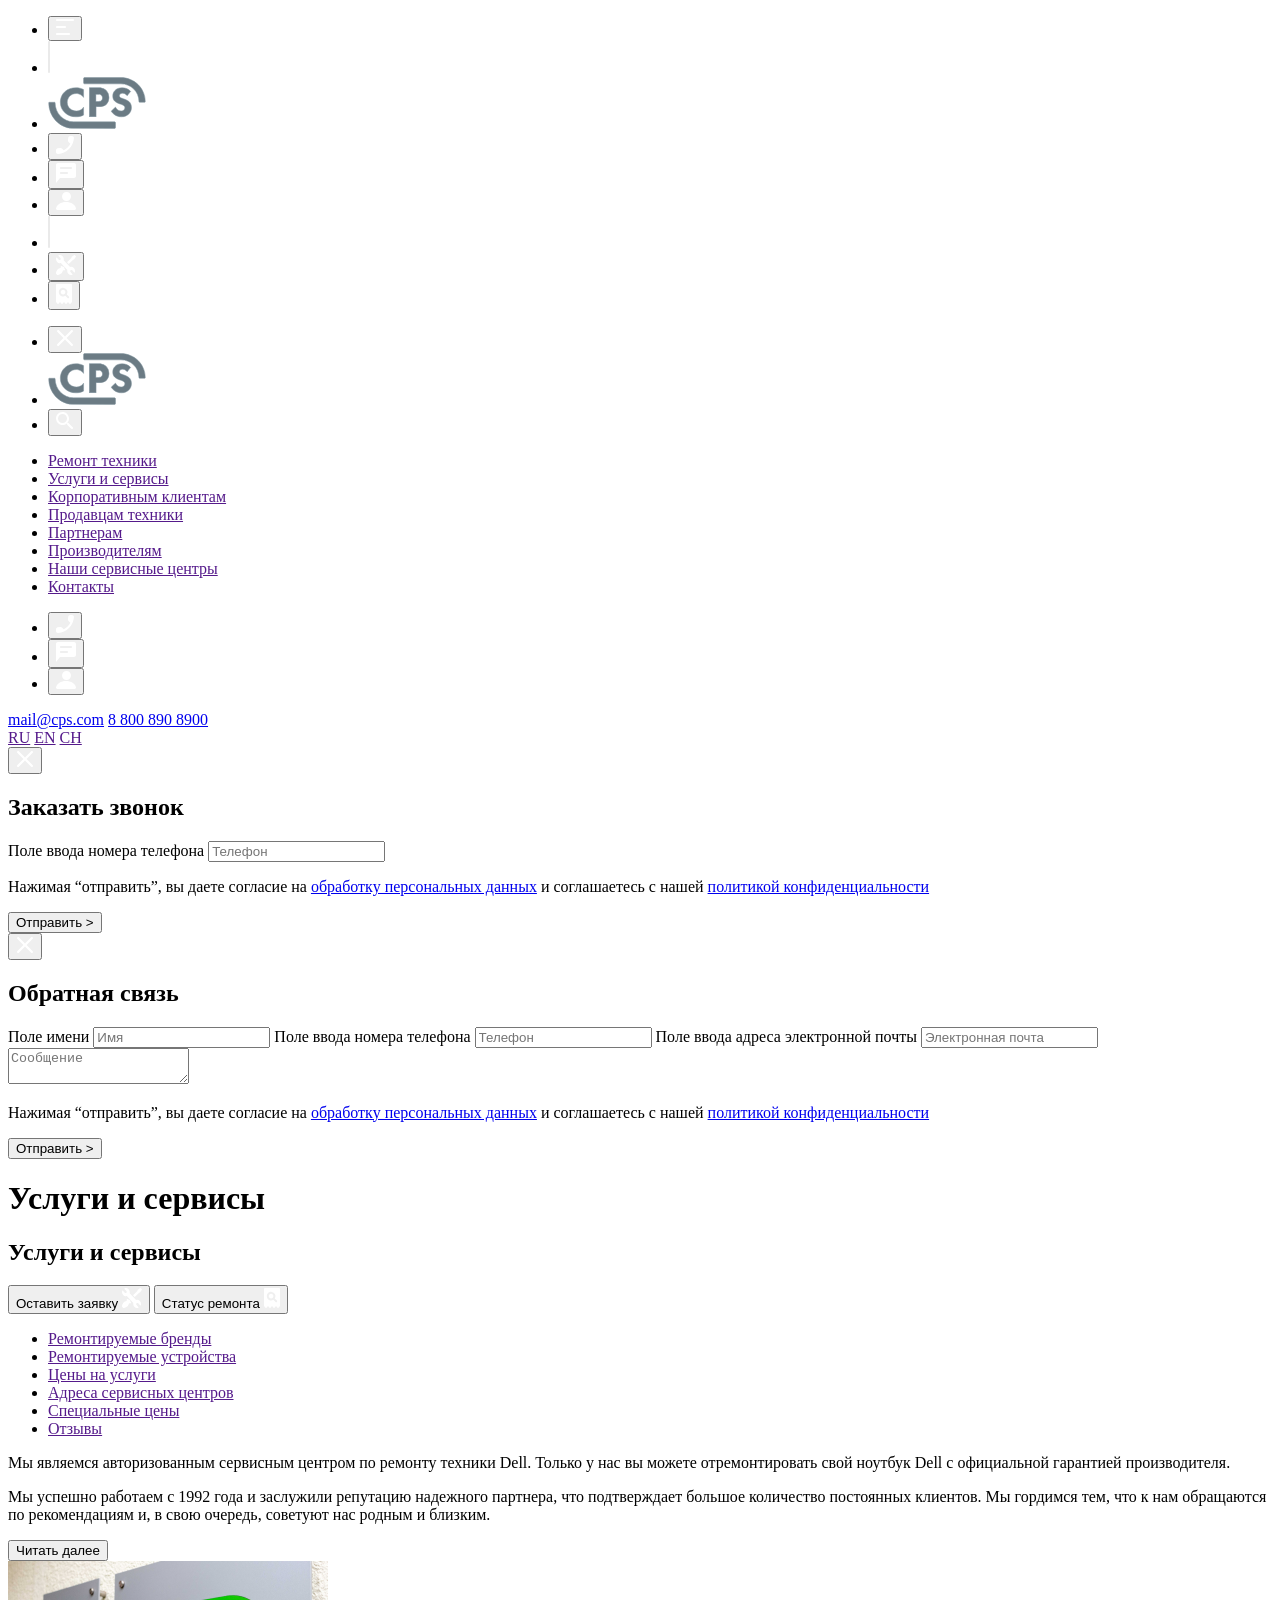
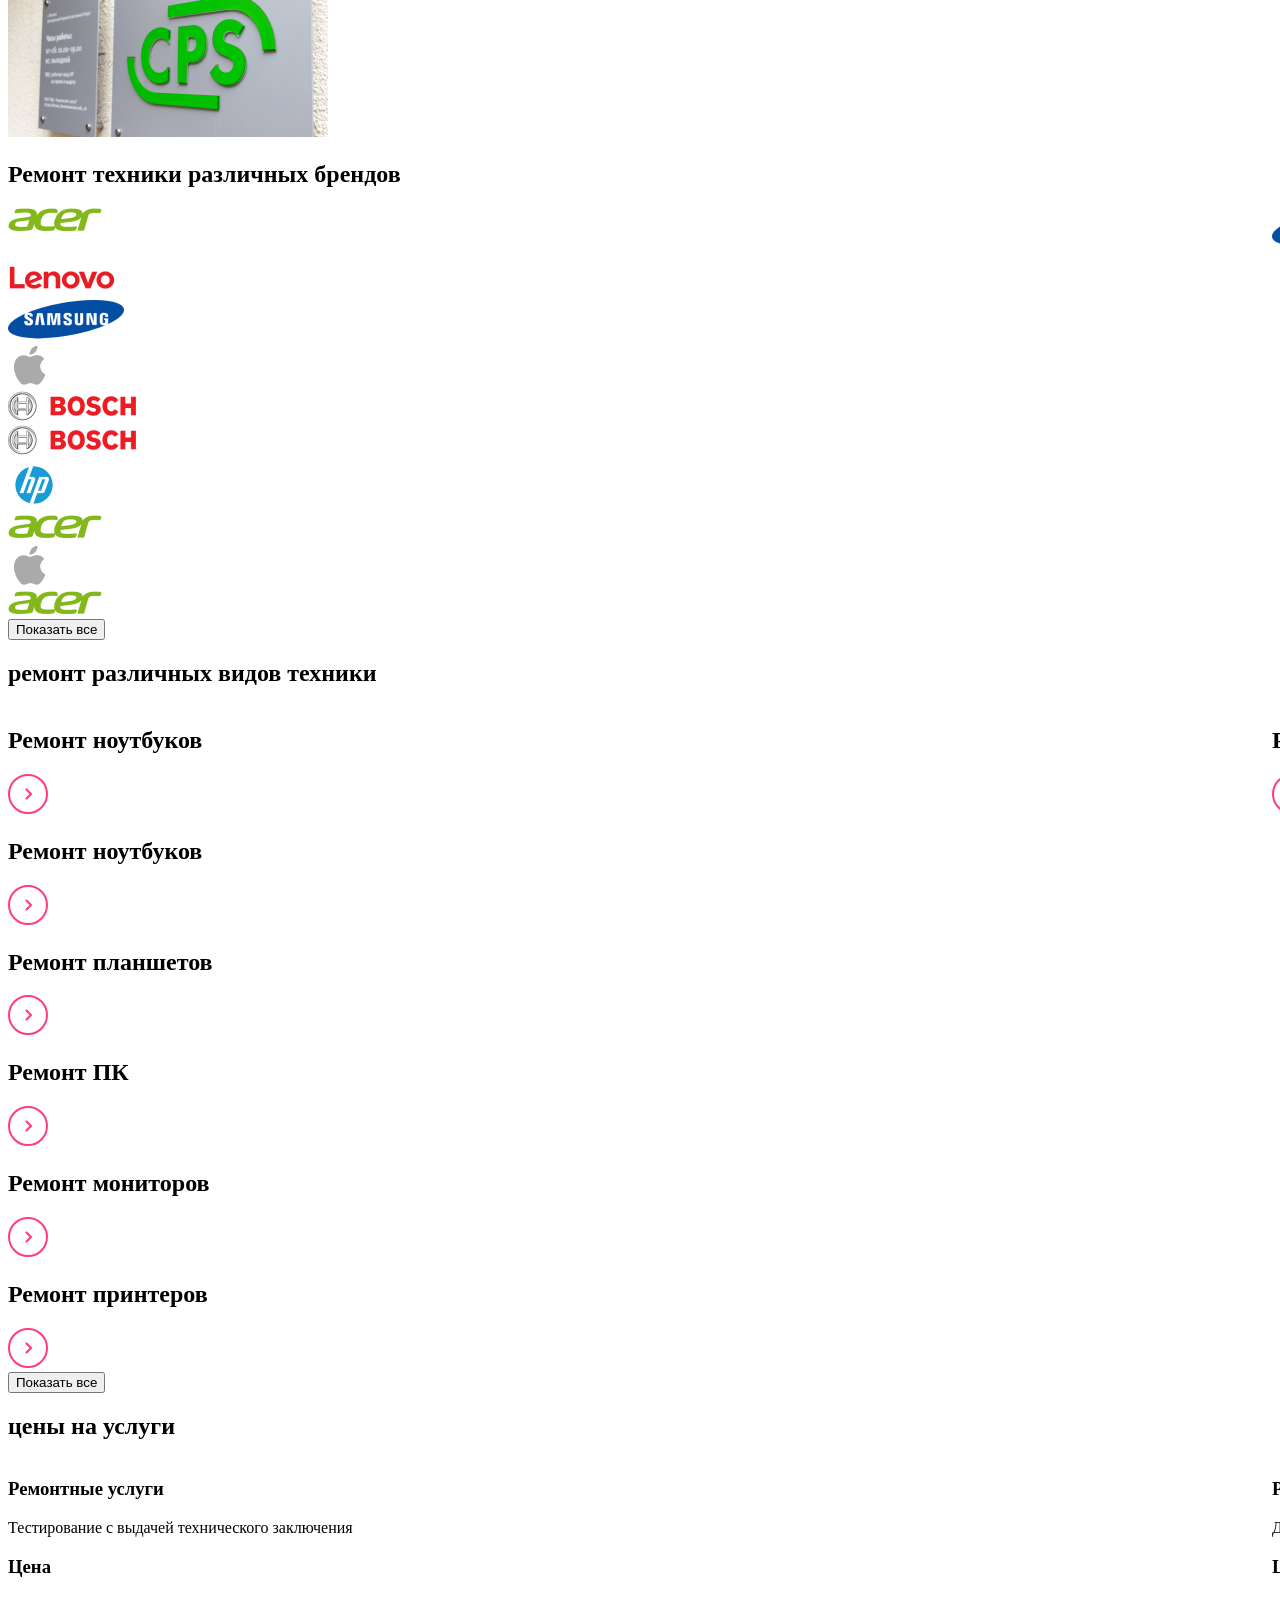
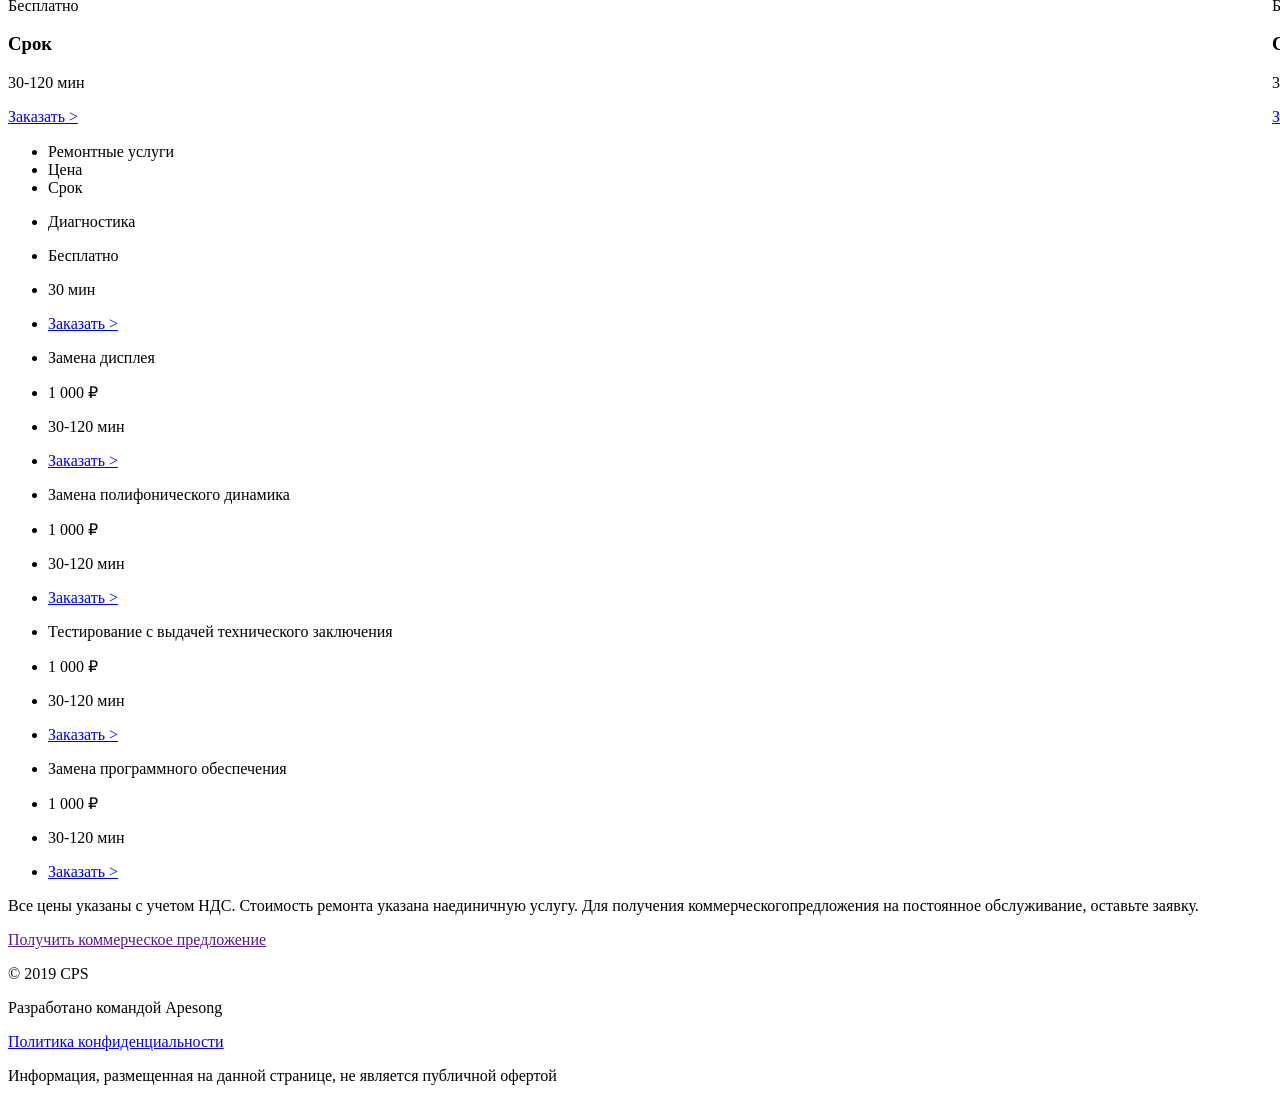
<file: src/index.html>
<!doctype html>
<html lang="RU">
	<head>
		<meta charset="UTF-8" />
		<meta http-equiv="X-UA-Compatible" content="IE=edge" />
		<meta
			name="viewport"
			content="width=device-width, initial-scale=1.0"
		/>
		<link
			rel="stylesheet"
			href="https://cdn.jsdelivr.net/npm/swiper@11/swiper-bundle.min.css"
		/>
		<title>CPS сервис</title>
	</head>

	<body>
		<div class="page-container">
			<div class="page-container__veil"></div>
			<header class="header">
				<nav class="header-menu">
					<ul class="menu__list">
						<div class="list-container">
							<li class="menu__item">
								<button
									class="menu-button menu-button__burger"
									type="button"
								>
									<img src="icons/burger.svg" alt="Меню" />
								</button>
							</li>
							<li class="menu__item">
								<img class="menu-divider1" src="icons/divider.svg" />
							</li>
							<li class="menu__item">
								<a href="#" class="menu-button__cps">
									<img src="icons/Group.svg" alt="Логотип CPS" />
								</a>
							</li>
						</div>

						<div class="list-container-no-mobile">
							<li class="menu__item">
								<button
									class="menu-button menu-button__call"
									type="button"
								>
									<img src="icons/call.svg" alt="Перезвоните мне" />
								</button>
							</li>

							<li class="menu__item">
								<button
									class="menu-button menu-button__chat"
									type="button"
								>
									<img src="icons/chat.svg" alt="Написать" />
								</button>
							</li>

							<li class="menu__item">
								<button
									class="menu-button menu-button__profile"
									type="button"
								>
									<img src="icons/profile.svg" alt="Профиль" />
								</button>
							</li>
							<li class="menu__item">
								<img class="menu-divider2" src="icons/divider.svg" />
							</li>
							<li class="menu__item">
								<button
									class="menu-button menu-button__repair"
									type="button"
								>
									<img src="icons/repair.svg" alt="Оставить заявку" />
								</button>
							</li>
							<li class="menu__item">
								<button
									class="menu-button menu-button__status"
									type="button"
								>
									<img src="icons/checkstatus.svg" alt="Статус ремонта" />
								</button>
							</li>
						</div>
					</ul>
				</nav>
			</header>

			<div class="contenet_container">
				<aside class="dropdown">
					<div class="dropdown-container__wrap">
						<nav class="dropdown-menu">
							<div class="dropdown_list-container">
								<ul class="dropdown__list">
									<li class="dropdown__item">
										<button class="menu-button menu-button__close">
											<img src="icons/close.svg" alt="Закрыть" />
										</button>
									</li>
									<li class="menu__item">
										<a href="#" class="menu-button__cps">
											<img src="icons/Group.svg" alt="Логотип CPS" />
										</a>
									</li>
									<li class="menu__item">
										<button class="menu-button menu-button__search">
											<img src="icons/search.svg" alt="Поиск" />
										</button>
									</li>
								</ul>
							</div>
						</nav>

						<nav class="dropdown-main-menu">
							<ul class="dropdown-main-menu__list">
								<li class="dropdown-main-menu__list-item">
									<a
										class="dropdown-main-menu__list-item__link--disabled dropdown-main-menu__list-item__link--hover"
										href=""
										>Ремонт техники</a
									>
								</li>
								<li class="dropdown-main-menu__list-item">
									<a
										class="dropdown-main-menu__list-item__link--disabled dropdown-main-menu__list-item__link--hover"
										href=""
										>Услуги и сервисы</a
									>
								</li>
								<li class="dropdown-main-menu__list-item">
									<a
										class="dropdown-main-menu__list-item__link--disabled dropdown-main-menu__list-item__link--hover"
										href=""
										>Корпоративным клиентам</a
									>
								</li>
								<li class="dropdown-main-menu__list-item">
									<a
										class="dropdown-main-menu__list-item__link--disabled dropdown-main-menu__list-item__link--hover"
										href=""
										>Продавцам техники</a
									>
								</li>
								<li class="dropdown-main-menu__list-item">
									<a
										class="dropdown-main-menu__list-item__link--active dropdown-main-menu__list-item__link--hover"
										href=""
										>Партнерам</a
									>
								</li>
								<li class="dropdown-main-menu__list-item">
									<a
										class="dropdown-main-menu__list-item__link--disabled dropdown-main-menu__list-item__link--hover"
										href=""
										>Производителям</a
									>
								</li>
								<li class="dropdown-main-menu__list-item">
									<a
										class="dropdown-main-menu__list-item__link--disabled dropdown-main-menu__list-item__link--hover"
										href=""
										>Наши сервисные центры</a
									>
								</li>
								<li class="dropdown-main-menu__list-item">
									<a
										class="dropdown-main-menu__list-item__link--disabled dropdown-main-menu__list-item__link--hover"
										href=""
										>Контакты</a
									>
								</li>
							</ul>
						</nav>

						<nav class="dropdown-footer">
							<ul class="dropdown-footer-menu-list">
								<li class="dropdown-footer-item">
									<button
										class="dropdown-footer-button dropdown-footer-button__call"
									>
										<img src="icons/call.svg" alt="Перезвоните мне" />
									</button>
								</li>
								<li class="dropdown-footer-item">
									<button
										class="dropdown-footer-button dropdown-footer-button__chat"
									>
										<img src="icons/chat.svg" alt="Написать" />
									</button>
								</li>
								<li class="dropdown-footer-item">
									<button
										class="dropdown-footer-button dropdown-footer-button__profile"
									>
										<img src="icons/profile.svg" alt="Профиль" />
									</button>
								</li>
							</ul>

							<div class="dropdown-contact">
								<a
									class="dropdown-contact__mail"
									href="mailto:mail@cps.com"
									>mail@cps.com</a
								>
								<a class="dropdown-contact__tel" href="tel:+78008908900"
									>8 800 890 8900</a
								>
							</div>
							<div class="dropdown-language">
								<a
									class="dropdown-language__link dropdown-language__link--active"
									href=""
									>RU</a
								>
								<a
									class="dropdown-language__link dropdown-language--disabled"
									href=""
									>EN</a
								>
								<a
									class="dropdown-language__link dropdown-language--disabled"
									href=""
									>CH</a
								>
							</div>
						</nav>
					</div>
				</aside>

				<div class="modal-call">
					<button type="button" class="modal-call__btn-close">
						<img src="icons/close.svg" alt="Закрыть" />
					</button>

					<div class="modal-title">
						<span class="modal-title__line"></span>
						<h2 class="modal-title__text">Заказать звонок</h2>
					</div>

					<form action="/">
						<label for="input-phone">
							<span class="visually-hidden"
								>Поле ввода номера телефона</span
							>
							<input
								type="tel"
								id="input-phone"
								placeholder="Телефон"
								autocomplete="on"
								class="input-form"
								required
							/>
						</label>

						<p class="modal-privacy-policy">
							Нажимая “отправить”, вы даете согласие на
							<a class="modal-privacy-policy-link" href="#0"
								>обработку персональных данных</a
							>
							и соглашаетесь с нашей
							<a class="modal-privacy-policy-link" href="#0"
								>политикой конфиденциальности</a
							>
						</p>

						<div class="sumbit-form-btn__wrap">
							<button class="submit-form-button">
								<span class="submit-form-btn">Отправить ></span>
							</button>
						</div>
					</form>
				</div>

				<div class="modal-message">
					<button type="button" class="modal-message__btn-close">
						<img src="icons/close.svg" alt="Закрыть" />
					</button>

					<div class="modal-title">
						<span class="modal-title__line"></span>
						<h2 class="modal-title__text">Обратная связь</h2>
					</div>

					<form action="/">
						<label for="field-name">
							<span class="visually-hidden">Поле имени</span>
							<input
								type="text"
								id="field-name"
								placeholder="Имя"
								autocomplete="on"
								class="input-form"
								required
							/>
						</label>

						<label for="field-phone">
							<span class="visually-hidden"
								>Поле ввода номера телефона</span
							>
							<input
								type="tel"
								id="field-phone"
								placeholder="Телефон"
								autocomplete="on"
								class="input-form"
								required
							/>
						</label>

						<label for="field-email">
							<span class="visually-hidden"
								>Поле ввода адреса электронной почты</span
							>
							<input
								type="email"
								id="field-email"
								placeholder="Электронная почта"
								autocomplete="on"
								class="input-form"
								required
							/>
						</label>

						<textarea
							class="textarea-form"
							placeholder="Сообщение"
						></textarea>
						<p class="modal-privacy-policy">
							Нажимая “отправить”, вы даете согласие на
							<a class="modal-privacy-policy-link" href="#0"
								>обработку персональных данных</a
							>
							и соглашаетесь с нашей
							<a class="modal-privacy-policy-link" href="#0"
								>политикой конфиденциальности</a
							>
						</p>

						<div class="sumbit-form-btn__wrap">
							<button class="submit-form-button">
								<span class="submit-form-btn">Отправить ></span>
							</button>
						</div>
					</form>
				</div>

				<main>
					<h1 class="main-title">Услуги и сервисы</h1>

					<div class="main-desktop-container">
						<h2 class="main-desktop-container__title">Услуги и сервисы</h2>

						<button class="menu-button menu-button__repair" type="button">
							<span class="menu-button__text">Оставить заявку</span>
							<img src="icons/repair.svg" alt="Оставить заявку" />
						</button>
						<button class="menu-button menu-button__status" type="button">
							<span class="menu-button__text">Статус ремонта</span>
							<img src="icons/checkstatus.svg" alt="Статус ремонта" />
						</button>
					</div>

					<nav class="main-menu">
						<ul class="menu-list">
							<li class="menu-list__item">
								<a href="" class="menu-link menu-list__item-disabled"
									>Ремонтируемые бренды</a
								>
							</li>
							<li class="menu-list__item">
								<a href="" class="menu-link menu-link__item-active"
									>Ремонтируемые устройства</a
								>
							</li>
							<li class="menu-list__item">
								<a href="" class="menu-link menu-list__item-disabled"
									>Цены на услуги</a
								>
							</li>
							<li class="menu-list__item">
								<a href="" class="menu-link menu-list__item-disabled"
									>Адреса сервисных центров</a
								>
							</li>
							<li class="menu-list__item">
								<a href="" class="menu-link menu-list__item-disabled"
									>Специальные цены</a
								>
							</li>
							<li class="menu-list__item">
								<a href="" class="menu-link menu-link__item-disabled"
									>Отзывы</a
								>
							</li>
						</ul>
					</nav>
					<div class="about-container">
						<div class="section-info-container">
							<div class="about-text-section">
								<p class="about-text-section__visible">
									Мы являемся авторизованным сервисным центром по ремонту
									техники Dell. Только у нас вы можете отремонтировать свой
									ноутбук Dell с официальной гарантией производителя.
								</p>
								<p class="about-text-section__hidden">
									Мы успешно работаем с 1992 года и заслужили репутацию
									надежного партнера, что подтверждает большое количество
									постоянных клиентов. Мы гордимся тем, что к нам
									обращаются по рекомендациям и, в свою очередь, советуют
									нас родным и близким.
								</p>
							</div>
							<button type="button" class="control about__control">
								<div class="control-icon-wrap">
									<span
										class="control-icon control-icon--mg about__control-icon"
									></span>
								</div>
								<span class="control-name about__control-name"
									>Читать далее</span
								>
							</button>
						</div>
						<div class="section-cps">
							<img
								class="section-cps-image"
								src="img/MG_320.png"
								alt="Офис"
							/>
							<source srcset="img/MG_768.png" media="(min-width: 768px)" />
							<source
								srcset="img/MG_1120.png"
								media="(min-width: 1120px)"
							/>
						</div>
					</div>
					<div class="services-brand-container">
						<h2 class="subtitle services_brand_title">
							Ремонт техники различных брендов
						</h2>
						<span class="veil veil__services--height"></span>
						<div class="brand-slider brand-slider--mg swiper-container">
							<div class="swiper-wrapper">
								<div class="swiper-slide">
									<div class="brand-slider__slide brand-slider__slide--mg">
										<img src="img/services/acer.png" alt="Acer" />
										<a href="#0" class="brand-slider__link"></a>
									</div>
								</div>
								<div class="swiper-slide">
									<div class="brand-slider__slide brand-slider__slide--mg">
										<img src="img/services/sansung.png" alt="Samsung" />
										<a href="#0" class="brand-slider__link"></a>
									</div>
								</div>
								<div class="swiper-slide">
									<div class="brand-slider__slide brand-slider__slide--mg">
										<img src="img/services/apple.png" alt="Apple" />
										<a href="#0" class="brand-slider__link"></a>
									</div>
								</div>
								<div class="swiper-slide">
									<div class="brand-slider__slide brand-slider__slide--mg">
										<img src="img/services/Bitmap.png" alt="Lenovo" />
										<a href="#0" class="brand-slider__link"></a>
									</div>
								</div>
								<div class="swiper-slide">
									<div class="brand-slider__slide brand-slider__slide--mg">
										<img src="img/services/bosh.png" alt="Bosch" />
										<a href="#0" class="brand-slider__link"></a>
									</div>
								</div>
								<div class="swiper-slide">
									<div class="brand-slider__slide brand-slider__slide--mg">
										<img src="img/services/hp.png" alt="Hp" />
										<a href="#0" class="brand-slider__link"></a>
									</div>
								</div>
								<div class="swiper-slide">
									<div class="brand-slider__slide brand-slider__slide--mg">
										<img src="img/services/acer.png" alt="Acer" />
										<a href="#0" class="brand-slider__link"></a>
									</div>
								</div>
								<div class="swiper-slide">
									<div class="brand-slider__slide brand-slider__slide--mg">
										<img src="img/services/acer.png" alt="Acer" />
										<a href="#0" class="brand-slider__link"></a>
									</div>
								</div>
							</div>
							<div class="swiper-pagination"></div>
						</div>
						<div class="brand-card-desktop-container">
							<div
								class="brand-card-desktop-wrap brand-card-desktop-wrap--mg"
							>
								<div
									class="brand-card-desktop brand-card-desktop--mg brand-card"
								>
									<img src="img/services/Bitmap.png" alt="Lenovo" />
									<a href="#0" class="brand-slider__link"></a>
								</div>
								<div
									class="brand-card-desktop brand-card-desktop--mg brand-card"
								>
									<img src="img/services/sansung.png" alt="Samsung" />
									<a href="#0" class="brand-slider__link"></a>
								</div>
								<div
									class="brand-card-desktop brand-card-desktop--mg brand-card"
								>
									<img src="img/services/apple.png" alt="Apple" />
									<a href="#0" class="brand-slider__link"></a>
								</div>
								<div
									class="brand-card-desktop brand-card-desktop--mg brand-card"
								>
									<img src="img/services/bosh.png" alt="Bosch" />
									<a href="#0" class="brand-slider__link"></a>
								</div>
								<div
									class="brand-card-desktop brand-card-desktop--mg brand-card"
								>
									<img src="img/services/bosh.png" alt="Bosch" />
									<a href="#0" class="brand-slider__link"></a>
								</div>
								<div
									class="brand-card-desktop brand-card-desktop--mg brand-card"
								>
									<img src="img/services/hp.png" alt="Hp" />
									<a href="#0" class="brand-slider__link"></a>
								</div>
								<div
									class="brand-card-desktop brand-card-desktop--mg brand-card"
								>
									<img src="img/services/acer.png" alt="Acer" />
									<a href="#0" class="brand-slider__link"></a>
								</div>
								<div
									class="brand-card-desktop brand-card-desktop--mg brand-card"
								>
									<img src="img/services/apple.png" alt="Apple" />
									<a href="#0" class="brand-slider__link"></a>
								</div>
								<div
									class="brand-card-desktop brand-card-desktop--mg brand-card"
								>
									<img src="img/services/acer.png" alt="Acer" />
									<a href="#0" class="brand-slider__link"></a>
								</div>
								<div
									class="brand-card-desktop brand-card-desktop--mg brand-card brand-card-hidden1440"
								></div>
								<div
									class="brand-card-desktop brand-card-desktop--mg brand-card brand-card-hidden1440"
								></div>
								<div
									class="brand-card-desktop brand-card-desktop--mg brand-card brand-card-hidden1440"
								></div>
							</div>
							<div class="control-wrap">
								<button type="button" class="control brand-control">
									<div class="control-icon-wrap brand-img">
										<span
											class="control-icon control-icon--mg brand__control-icon"
										></span>
									</div>
									<span class="control-name brand__control-name"
										>Показать все</span
									>
								</button>
							</div>
						</div>
					</div>
					<div class="repair-container">
						<h2 class="subtitle repair_title">
							ремонт различных видов техники
						</h2>
						<div class="repair-slider swiper-container">
							<span
								class="veil-gradient veil-gradient__right veil-gradient__repair-right--size"
							></span>
							<span
								class="veil-gradient veil-gradient__left veil-gradient__repair-left--size"
							></span>
							<div class="swiper-wrapper">
								<div class="swiper-slide">
									<div
										class="repair-slider__slide repair-slider__slide--mg"
									>
										<div class="repair-card">
											<h2 class="repair-card__title">Ремонт ноутбуков</h2>
											<a
												href="#repair-notebooks"
												class="repair-card-btn--position"
											>
												<svg
													class="icon-base"
													width="40"
													height="40"
													viewBox="0 0 40 40"
													fill="none"
													xmlns="http://www.w3.org/2000/svg"
												>
													<title>Подробнее</title>
													<rect
														x="1"
														y="1"
														width="38"
														height="38"
														rx="19"
														stroke="#FF3E79"
														stroke-width="2"
													/>
													<path
														fill-rule="evenodd"
														clip-rule="evenodd"
														d="M21.5 20L17.7071 16.2071C17.3166 15.8166 17.3166 15.1834 17.7071 14.7929L17.7929 14.7071C18.1834 14.3166 18.8166 14.3166 19.2071 14.7071L23.7929 19.2929C24.1834 19.6834 24.1834 20.3166 23.7929 20.7071L19.2071 25.2929C18.8166 25.6834 18.1834 25.6834 17.7929 25.2929L17.7071 25.2071C17.3166 24.8166 17.3166 24.1834 17.7071 23.7929L21.5 20Z"
														fill="#FF3E79"
													/>
												</svg>
											</a>
										</div>
									</div>
								</div>
								<div class="swiper-slide">
									<div
										class="repair-slider__slide repair-slider__slide--mg"
									>
										<div class="repair-card">
											<h2 class="repair-card__title">Ремонт планшетов</h2>
											<a
												href="#repair-tablets"
												class="repair-card-btn--position"
											>
												<svg
													class="icon-base"
													width="40"
													height="40"
													viewBox="0 0 40 40"
													fill="none"
													xmlns="http://www.w3.org/2000/svg"
												>
													<title>Подробнее</title>
													<rect
														x="1"
														y="1"
														width="38"
														height="38"
														rx="19"
														stroke="#FF3E79"
														stroke-width="2"
													/>
													<path
														fill-rule="evenodd"
														clip-rule="evenodd"
														d="M21.5 20L17.7071 16.2071C17.3166 15.8166 17.3166 15.1834 17.7071 14.7929L17.7929 14.7071C18.1834 14.3166 18.8166 14.3166 19.2071 14.7071L23.7929 19.2929C24.1834 19.6834 24.1834 20.3166 23.7929 20.7071L19.2071 25.2929C18.8166 25.6834 18.1834 25.6834 17.7929 25.2929L17.7071 25.2071C17.3166 24.8166 17.3166 24.1834 17.7071 23.7929L21.5 20Z"
														fill="#FF3E79"
													/>
												</svg>
											</a>
										</div>
									</div>
								</div>
								<div class="swiper-slide">
									<div
										class="repair-slider__slide repair-slider__slide--mg"
									>
										<div class="repair-card">
											<h2 class="repair-card__title">Ремонт ПК</h2>
											<a
												href="#repair-pc"
												class="repair-card-btn--position"
											>
												<svg
													class="icon-base"
													width="40"
													height="40"
													viewBox="0 0 40 40"
													fill="none"
													xmlns="http://www.w3.org/2000/svg"
												>
													<title>Подробнее</title>
													<rect
														x="1"
														y="1"
														width="38"
														height="38"
														rx="19"
														stroke="#FF3E79"
														stroke-width="2"
													/>
													<path
														fill-rule="evenodd"
														clip-rule="evenodd"
														d="M21.5 20L17.7071 16.2071C17.3166 15.8166 17.3166 15.1834 17.7071 14.7929L17.7929 14.7071C18.1834 14.3166 18.8166 14.3166 19.2071 14.7071L23.7929 19.2929C24.1834 19.6834 24.1834 20.3166 23.7929 20.7071L19.2071 25.2929C18.8166 25.6834 18.1834 25.6834 17.7929 25.2929L17.7071 25.2071C17.3166 24.8166 17.3166 24.1834 17.7071 23.7929L21.5 20Z"
														fill="#FF3E79"
													/>
												</svg>
											</a>
										</div>
									</div>
								</div>
								<div class="swiper-slide">
									<div
										class="repair-slider__slide repair-slider__slide--mg"
									>
										<div class="repair-card">
											<h2 class="repair-card__title">Ремонт мониторов</h2>
											<a
												href="#repair-monitors"
												class="repair-card-btn--position"
											>
												<svg
													class="icon-base"
													width="40"
													height="40"
													viewBox="0 0 40 40"
													fill="none"
													xmlns="http://www.w3.org/2000/svg"
												>
													<title>Подробнее</title>
													<rect
														x="1"
														y="1"
														width="38"
														height="38"
														rx="19"
														stroke="#FF3E79"
														stroke-width="2"
													/>
													<path
														fill-rule="evenodd"
														clip-rule="evenodd"
														d="M21.5 20L17.7071 16.2071C17.3166 15.8166 17.3166 15.1834 17.7071 14.7929L17.7929 14.7071C18.1834 14.3166 18.8166 14.3166 19.2071 14.7071L23.7929 19.2929C24.1834 19.6834 24.1834 20.3166 23.7929 20.7071L19.2071 25.2929C18.8166 25.6834 18.1834 25.6834 17.7929 25.2929L17.7071 25.2071C17.3166 24.8166 17.3166 24.1834 17.7071 23.7929L21.5 20Z"
														fill="#FF3E79"
													/>
												</svg>
											</a>
										</div>
									</div>
								</div>
								<div class="swiper-slide">
									<div
										class="repair-slider__slide repair-slider__slide--mg"
									>
										<div class="repair-card">
											<h2 class="repair-card__title">Ремонт принтеров</h2>
											<a
												href="#repair-prints"
												class="repair-card-btn--position"
											>
												<svg
													class="icon-base"
													width="40"
													height="40"
													viewBox="0 0 40 40"
													fill="none"
													xmlns="http://www.w3.org/2000/svg"
												>
													<title>Подробнее</title>
													<rect
														x="1"
														y="1"
														width="38"
														height="38"
														rx="19"
														stroke="#FF3E79"
														stroke-width="2"
													/>
													<path
														fill-rule="evenodd"
														clip-rule="evenodd"
														d="M21.5 20L17.7071 16.2071C17.3166 15.8166 17.3166 15.1834 17.7071 14.7929L17.7929 14.7071C18.1834 14.3166 18.8166 14.3166 19.2071 14.7071L23.7929 19.2929C24.1834 19.6834 24.1834 20.3166 23.7929 20.7071L19.2071 25.2929C18.8166 25.6834 18.1834 25.6834 17.7929 25.2929L17.7071 25.2071C17.3166 24.8166 17.3166 24.1834 17.7071 23.7929L21.5 20Z"
														fill="#FF3E79"
													/>
												</svg>
											</a>
										</div>
									</div>
								</div>
							</div>
							<div class="swiper-pagination"></div>
						</div>
						<div class="repair-card-desktop-container">
							<div
								class="repair-card-desktop-wrap repair-card-desktop-wrap--mg"
							>
								<div
									class="repair-card-desktop repair-card-desktop--mg repair-card"
								>
									<h2 class="repair-card__title">Ремонт ноутбуков</h2>
									<a
										href="#repair-notebooks"
										class="repair-card-btn--position"
									>
										<svg
											class="icon-base"
											width="40"
											height="40"
											viewBox="0 0 40 40"
											fill="none"
											xmlns="http://www.w3.org/2000/svg"
										>
											<title>Подробнее</title>
											<rect
												x="1"
												y="1"
												width="38"
												height="38"
												rx="19"
												stroke="#FF3E79"
												stroke-width="2"
											/>
											<path
												fill-rule="evenodd"
												clip-rule="evenodd"
												d="M21.5 20L17.7071 16.2071C17.3166 15.8166 17.3166 15.1834 17.7071 14.7929L17.7929 14.7071C18.1834 14.3166 18.8166 14.3166 19.2071 14.7071L23.7929 19.2929C24.1834 19.6834 24.1834 20.3166 23.7929 20.7071L19.2071 25.2929C18.8166 25.6834 18.1834 25.6834 17.7929 25.2929L17.7071 25.2071C17.3166 24.8166 17.3166 24.1834 17.7071 23.7929L21.5 20Z"
												fill="#FF3E79"
											/>
										</svg>
									</a>
								</div>
								<div
									class="repair-card-desktop repair-card-desktop--mg repair-card"
								>
									<h2 class="repair-card__title">Ремонт планшетов</h2>
									<a
										href="#repair-tablets"
										class="repair-card-btn--position"
									>
										<svg
											class="icon-base"
											width="40"
											height="40"
											viewBox="0 0 40 40"
											fill="none"
											xmlns="http://www.w3.org/2000/svg"
										>
											<title>Подробнее</title>
											<rect
												x="1"
												y="1"
												width="38"
												height="38"
												rx="19"
												stroke="#FF3E79"
												stroke-width="2"
											/>
											<path
												fill-rule="evenodd"
												clip-rule="evenodd"
												d="M21.5 20L17.7071 16.2071C17.3166 15.8166 17.3166 15.1834 17.7071 14.7929L17.7929 14.7071C18.1834 14.3166 18.8166 14.3166 19.2071 14.7071L23.7929 19.2929C24.1834 19.6834 24.1834 20.3166 23.7929 20.7071L19.2071 25.2929C18.8166 25.6834 18.1834 25.6834 17.7929 25.2929L17.7071 25.2071C17.3166 24.8166 17.3166 24.1834 17.7071 23.7929L21.5 20Z"
												fill="#FF3E79"
											/>
										</svg>
									</a>
								</div>
								<div
									class="repair-card-desktop repair-card-desktop--mg repair-card"
								>
									<h2 class="repair-card__title">Ремонт ПК</h2>
									<a href="#repair-pc" class="repair-card-btn--position">
										<svg
											class="icon-base"
											width="40"
											height="40"
											viewBox="0 0 40 40"
											fill="none"
											xmlns="http://www.w3.org/2000/svg"
										>
											<title>Подробнее</title>
											<rect
												x="1"
												y="1"
												width="38"
												height="38"
												rx="19"
												stroke="#FF3E79"
												stroke-width="2"
											/>
											<path
												fill-rule="evenodd"
												clip-rule="evenodd"
												d="M21.5 20L17.7071 16.2071C17.3166 15.8166 17.3166 15.1834 17.7071 14.7929L17.7929 14.7071C18.1834 14.3166 18.8166 14.3166 19.2071 14.7071L23.7929 19.2929C24.1834 19.6834 24.1834 20.3166 23.7929 20.7071L19.2071 25.2929C18.8166 25.6834 18.1834 25.6834 17.7929 25.2929L17.7071 25.2071C17.3166 24.8166 17.3166 24.1834 17.7071 23.7929L21.5 20Z"
												fill="#FF3E79"
											/>
										</svg>
									</a>
								</div>
								<div
									class="repair-card-desktop repair-card-desktop--mg repair-card"
								>
									<h2 class="repair-card__title">Ремонт мониторов</h2>
									<a
										href="#repair-monitors"
										class="repair-card-btn--position"
									>
										<svg
											class="icon-base"
											width="40"
											height="40"
											viewBox="0 0 40 40"
											fill="none"
											xmlns="http://www.w3.org/2000/svg"
										>
											<title>Подробнее</title>
											<rect
												x="1"
												y="1"
												width="38"
												height="38"
												rx="19"
												stroke="#FF3E79"
												stroke-width="2"
											/>
											<path
												fill-rule="evenodd"
												clip-rule="evenodd"
												d="M21.5 20L17.7071 16.2071C17.3166 15.8166 17.3166 15.1834 17.7071 14.7929L17.7929 14.7071C18.1834 14.3166 18.8166 14.3166 19.2071 14.7071L23.7929 19.2929C24.1834 19.6834 24.1834 20.3166 23.7929 20.7071L19.2071 25.2929C18.8166 25.6834 18.1834 25.6834 17.7929 25.2929L17.7071 25.2071C17.3166 24.8166 17.3166 24.1834 17.7071 23.7929L21.5 20Z"
												fill="#FF3E79"
											/>
										</svg>
									</a>
								</div>
								<div
									class="repair-card-desktop repair-card-desktop--mg repair-card"
								>
									<h2 class="repair-card__title">Ремонт принтеров</h2>
									<a
										href="#repair-prints"
										class="repair-card-btn--position"
									>
										<svg
											class="icon-base"
											width="40"
											height="40"
											viewBox="0 0 40 40"
											fill="none"
											xmlns="http://www.w3.org/2000/svg"
										>
											<title>Подробнее</title>
											<rect
												x="1"
												y="1"
												width="38"
												height="38"
												rx="19"
												stroke="#FF3E79"
												stroke-width="2"
											/>
											<path
												fill-rule="evenodd"
												clip-rule="evenodd"
												d="M21.5 20L17.7071 16.2071C17.3166 15.8166 17.3166 15.1834 17.7071 14.7929L17.7929 14.7071C18.1834 14.3166 18.8166 14.3166 19.2071 14.7071L23.7929 19.2929C24.1834 19.6834 24.1834 20.3166 23.7929 20.7071L19.2071 25.2929C18.8166 25.6834 18.1834 25.6834 17.7929 25.2929L17.7071 25.2071C17.3166 24.8166 17.3166 24.1834 17.7071 23.7929L21.5 20Z"
												fill="#FF3E79"
											/>
										</svg>
									</a>
								</div>
								<div
									class="repair-card-desktop repair-card-desktop--mg repair-card repair-card-hidden768"
								></div>
								<div
									class="repair-card-desktop repair-card-desktop--mg repair-card repair-card-hidden1440"
								></div>
								<div
									class="repair-card-desktop repair-card-desktop--mg repair-card repair-card-hidden1440"
								></div>
							</div>
						</div>
						<button type="button" class="control repair-control">
							<div class="control-icon-wrap brand-img">
								<span
									class="control-icon control-icon--mg repair__control-icon"
								></span>
							</div>
							<span class="control-name repair__control-name"
								>Показать все</span
							>
						</button>
					</div>
					<div class="price-container">
						<h2 class="subtitle price_title">цены на услуги</h2>
						<div class="price-slider swiper-container">
							<span
								class="veil-gradient veil-gradient__right veil-gradient__price-right--size"
							></span>
							<span
								class="veil-gradient veil-gradient__left veil-gradient__price-left--size"
							></span>
							<div class="swiper-wrapper">
								<div class="swiper-slide">
									<div class="price-slider__slide price-slider__slide--mg">
										<div class="price-slider__wrap">
											<h3
												class="price-slider__title price-slider__title--mg"
											>
												Ремонтные услуги
											</h3>
											<p class="price-slider__text price-slider__text--mg">
												Тестирование с выдачей технического заключения
											</p>
											<h3
												class="price-slider__title price-slider__title--mg"
											>
												Цена
											</h3>
											<p class="price-slider__text price-slider__text--mg">
												Бесплатно
											</p>
											<h3
												class="price-slider__title price-slider__title--mg"
											>
												Срок
											</h3>
											<p class="price-slider__text">30-120 мин</p>
											<a
												href="#order"
												class="btn-order btn-order--position"
												>Заказать ></a
											>
										</div>
									</div>
								</div>
								<div class="swiper-slide">
									<div class="price-slider__slide price-slider__slide--mg">
										<div class="price-slider__wrap">
											<h3
												class="price-slider__title price-slider__title--mg"
											>
												Ремонтные услуги
											</h3>
											<p class="price-slider__text price-slider__text--mg">
												Диагностика
											</p>
											<h3
												class="price-slider__title price-slider__title--mg"
											>
												Цена
											</h3>
											<p class="price-slider__text price-slider__text--mg">
												Бесплатно
											</p>
											<h3
												class="price-slider__title price-slider__title--mg"
											>
												Срок
											</h3>
											<p class="price-slider__text">30 мин</p>
											<a
												href="#order"
												class="btn-order btn-order--position"
												>Заказать ></a
											>
										</div>
									</div>
								</div>
								<div class="swiper-slide">
									<div class="price-slider__slide price-slider__slide--mg">
										<div class="price-slider__wrap">
											<h3
												class="price-slider__title price-slider__title--mg"
											>
												Ремонтные услуги
											</h3>
											<p class="price-slider__text price-slider__text--mg">
												Замена дисплея
											</p>
											<h3
												class="price-slider__title price-slider__title--mg"
											>
												Цена
											</h3>
											<p class="price-slider__text price-slider__text--mg">
												1000 ₽
											</p>
											<h3
												class="price-slider__title price-slider__title--mg"
											>
												Срок
											</h3>
											<p class="price-slider__text">30-120 мин</p>
											<a
												href="#order"
												class="btn-order btn-order--position"
												>Заказать ></a
											>
										</div>
									</div>
								</div>
								<div class="swiper-slide">
									<div class="price-slider__slide price-slider__slide--mg">
										<div class="price-slider__wrap">
											<h3
												class="price-slider__title price-slider__title--mg"
											>
												Ремонтные услуги
											</h3>
											<p class="price-slider__text price-slider__text--mg">
												Замена полифонического динамика
											</p>
											<h3
												class="price-slider__title price-slider__title--mg"
											>
												Цена
											</h3>
											<p class="price-slider__text price-slider__text--mg">
												1000 ₽
											</p>
											<h3
												class="price-slider__title price-slider__title--mg"
											>
												Срок
											</h3>
											<p class="price-slider__text">30-120 мин</p>
											<a
												href="#order"
												class="btn-order btn-order--position"
												>Заказать ></a
											>
										</div>
									</div>
								</div>
								<div class="swiper-slide">
									<div class="price-slider__slide price-slider__slide--mg">
										<div class="price-slider__wrap">
											<h3
												class="price-slider__title price-slider__title--mg"
											>
												Ремонтные услуги
											</h3>
											<p class="price-slider__text price-slider__text--mg">
												Замена программного обеспечения
											</p>
											<h3
												class="price-slider__title price-slider__title--mg"
											>
												Цена
											</h3>
											<p class="price-slider__text price-slider__text--mg">
												1000 ₽
											</p>
											<h3
												class="price-slider__title price-slider__title--mg"
											>
												Срок
											</h3>
											<p class="price-slider__text">30-120 мин</p>
											<a
												href="#order"
												class="btn-order btn-order--position"
												>Заказать ></a
											>
										</div>
									</div>
								</div>
							</div>
							<div class="swiper-pagination"></div>
						</div>
						<div
							class="price-desktop-wrap price-desktop-wrap--mg container"
						>
							<ul class="price-desktop-title price-desktop-title--mg">
								<li class="price-desktop-title__text">Ремонтные услуги</li>
								<li class="price-desktop-title__text">Цена</li>
								<li class="price-desktop-title__text">Срок</li>
							</ul>
							<ul class="price-desktop-list">
								<li class="price-desktop-list__wrap">
									<p class="price-desktop-list__item-text">Диагностика</p>
								</li>
								<li class="price-desktop-list__wrap">
									<p class="price-desktop-list__item-text">Бесплатно</p>
								</li>
								<li class="price-desktop-list__wrap">
									<p class="price-desktop-list__item-text">30 мин</p>
								</li>
								<li class="price-desktop-list__wrap">
									<a href="#order" class="btn-order">Заказать ></a>
								</li>
								<li class="price-desktop-list__wrap">
									<p class="price-desktop-list__item-text">
										Замена дисплея
									</p>
								</li>
								<li class="price-desktop-list__wrap">
									<p class="price-desktop-list__item-text">1 000 ₽</p>
								</li>
								<li class="price-desktop-list__wrap">
									<p class="price-desktop-list__item-text">30-120 мин</p>
								</li>
								<li class="price-desktop-list__wrap">
									<a href="#order" class="btn-order">Заказать ></a>
								</li>
								<li class="price-desktop-list__wrap">
									<p class="price-desktop-list__item-text">
										Замена полифонического динамика
									</p>
								</li>
								<li class="price-desktop-list__wrap">
									<p class="price-desktop-list__item-text">1 000 ₽</p>
								</li>
								<li class="price-desktop-list__wrap">
									<p class="price-desktop-list__item-text">30-120 мин</p>
								</li>
								<li class="price-desktop-list__wrap">
									<a href="#order" class="btn-order">Заказать ></a>
								</li>
								<li class="price-desktop-list__wrap">
									<p class="price-desktop-list__item-text">
										Тестирование с выдачей технического заключения
									</p>
								</li>
								<li class="price-desktop-list__wrap">
									<p class="price-desktop-list__item-text">1 000 ₽</p>
								</li>
								<li class="price-desktop-list__wrap">
									<p class="price-desktop-list__item-text">30-120 мин</p>
								</li>
								<li class="price-desktop-list__wrap">
									<a href="#order" class="btn-order">Заказать ></a>
								</li>
								<li
									class="price-desktop-list__wrap price-desktop-list__wrap--no-border"
								>
									<p class="price-desktop-list__item-text">
										Замена программного обеспечения
									</p>
								</li>
								<li
									class="price-desktop-list__wrap price-desktop-list__wrap--no-border"
								>
									<p class="price-desktop-list__item-text">1 000 ₽</p>
								</li>
								<li
									class="price-desktop-list__wrap price-desktop-list__wrap--no-border"
								>
									<p class="price-desktop-list__item-text">30-120 мин</p>
								</li>
								<li
									class="price-desktop-list__wrap price-desktop-list__wrap--no-border"
								>
									<a href="#order" class="btn-order">Заказать ></a>
								</li>
							</ul>
						</div>
					</div>
					<div class="conditions">
						<p class="conditions-text">
							Все цены указаны с учетом НДС. Стоимость ремонта указана
							наединичную услугу. Для получения коммерческогопредложения на
							постоянное обслуживание, оставьте заявку.
						</p>

						<a href="" class="conditions-link">
							Получить коммерческое предложение
							<span class="conditions-link__arrow-image"></span>
						</a>
					</div>
					<footer class="footer footer-container">
						<div class="footer-company-info">
							<p class="footer-company-info__year">© 2019 CPS</p>
							<p class="footer-company-info__text">
								Разработано командой Apesong
							</p>
						</div>
						<a href="#0" class="footer__privacy-policy"
							>Политика конфиденциальности</a
						>
						<p class="footer__privacy-policy-text">
							Информация, размещенная на данной странице, не является
							публичной офертой
						</p>
					</footer>
				</main>
			</div>
			<script src="https://cdn.jsdelivr.net/npm/swiper@11/swiper-bundle.min.js"></script>
		</div>
	</body>
</html>
</file>
<file: main.86aa772501b59c2f7cac.css>
@font-face{font-family:"TT Lakes";src:local("../../fonts/TTLakes/TTLakes-Bold.eot"),url(fonts/TTLakes-Bold.woff) format("woff"),url(fonts/TTLakes-Bold.ttf) format("truetype");font-weight:bold;font-style:normal}@font-face{font-family:"TT Lakes";src:local("../../fonts/TTLakes/TTLakes-Medium.eot"),url(fonts/TTLakes-Medium.woff) format("woff"),url(fonts/TTLakes-Medium.ttf) format("truetype");font-weight:600;font-style:normal}@font-face{font-family:"TT Lakes";src:local("../../fonts/TTLakes/TTLakes-Regular.eot"),url(fonts/TTLakes-Regular.woff) format("woff"),url(fonts/TTLakes-Regular.ttf) format("truetype");font-weight:normal;font-style:normal}*,*::before,*::after{padding:0;margin:0;border:0;-webkit-box-sizing:border-box;box-sizing:border-box}a{-webkit-text-decoration:none;text-decoration:none;color:inherit}button{background-color:rgba(0,0,0,0);outline:none;-webkit-transition:all .4s;transition:all .4s}ul,ol,li{list-style:none}img{vertical-align:top}h1,h2,h3,h4,h5,h6{font-weight:inherit;font-size:inherit}html,body{line-height:1;font-size:16px;min-width:320px;font-family:"TT Lakes";color:#000;background-color:#f8f8f8;height:100%;overflow-x:hidden}.overflow-block{overflow-y:hidden}.page-container{max-width:1440px;margin:0 auto;position:relative}.page-container__veil{height:100%;position:absolute;left:0;top:0;width:100%;height:100%;background-color:rgba(255,253,253,.641);z-index:10;display:none}.page-container__veil--active{display:block}.subtitle{width:99%;text-transform:uppercase;padding:16px;letter-spacing:-0.2px;background-color:#fff;color:#b5b6bc;font-size:18px;line-height:24px;-webkit-user-select:none;-moz-user-select:none;-ms-user-select:none;user-select:none;background:-webkit-gradient(linear, left top, right top, color-stop(1.39%, #f8f8f8), to(#ffffff));background:linear-gradient(90deg, #f8f8f8 1.39%, #ffffff 100%);border-top:1px solid #d9fff5}.veil{position:absolute;z-index:10;right:0;width:24px;background:-webkit-gradient(linear, right top, left top, color-stop(16.84%, #f8f8f8), to(rgba(248, 248, 248, 0.0001)));background:linear-gradient(270deg, #f8f8f8 16.84%, rgba(248, 248, 248, 0.0001) 100%)}.veil__services--height{top:96px;height:71px}.veil__slide-list--height{top:0;right:0;height:36px}.header{height:88px;background-color:#fff;display:-webkit-box;display:-ms-flexbox;display:flex;-webkit-box-orient:vertical;-webkit-box-direction:normal;-ms-flex-direction:column;flex-direction:column;-webkit-box-pack:center;-ms-flex-pack:center;justify-content:center;border-bottom:1px solid #d9fff5;margin-bottom:24px}.header-menu{-webkit-box-pack:center;-ms-flex-pack:center;justify-content:center;padding:10px}.list-container,.list-container-no-mobile{display:-webkit-box;display:-ms-flexbox;display:flex;-webkit-box-align:center;-ms-flex-align:center;align-items:center}.main-desktop-container,.section-reviews,.menu-divider1{display:none}.menu-divider-2{position:absolute;top:24px}.menu-list{display:-webkit-box;display:-ms-flexbox;display:flex;overflow-x:auto;scrollbar-width:none}.menu__list{display:-webkit-box;display:-ms-flexbox;display:flex;-webkit-box-pack:justify;-ms-flex-pack:justify;justify-content:space-between}.list-container-no-mobile li:nth-child(1),.list-container-no-mobile li:nth-child(2),.list-container-no-mobile li:nth-child(3){display:none}.menu-button{height:40px;width:40px;border-radius:50%;padding:0;border:none;cursor:pointer;background-color:#ff3e79}.menu-button__search{margin-left:70px}.menu-button__cps{height:40px;padding:0;border:none;cursor:pointer;background-color:rgba(0,0,0,0);margin:0}.dropdown-footer-button{height:40px;width:40px;border-radius:50%;padding:0;border:none;cursor:pointer;background-color:#ff3e79}.modal-call__btn-close{width:40px;height:40px;margin-bottom:20px;border-radius:50%;padding:0;border:none;cursor:pointer;background-color:#ff3e79}.modal-message__btn-close{width:40px;height:40px;margin-bottom:20px;border-radius:50%;padding:0;border:none;cursor:pointer;background-color:#ff3e79}.submit-form-button{width:119px;height:32px;display:-webkit-box;display:-ms-flexbox;display:flex;-webkit-box-align:center;-ms-flex-align:center;align-items:center;-webkit-box-pack:center;-ms-flex-pack:center;justify-content:center;font-weight:600;color:#fff;background-color:#ff3e79;letter-spacing:-0.15px;border-radius:16px;-webkit-transition:all .4s;transition:all .4s}.control-name:hover{cursor:pointer;color:#7e7e82}.brand-slider__link:hover{-webkit-transform:scale(1.04);-ms-transform:scale(1.04);transform:scale(1.04)}.btn-order{width:119px;height:32px;display:-webkit-box;display:-ms-flexbox;display:flex;-webkit-box-align:center;-ms-flex-align:center;align-items:center;-webkit-box-pack:center;-ms-flex-pack:center;justify-content:center;font-weight:600;color:#fff;background-color:#ff3e79;letter-spacing:-0.15px;border-radius:16px;-webkit-transition:all .4s;transition:all .4s}.btn-order--position{position:absolute;bottom:0;right:0}.menu-link__item-active{border:2px solid #d9fff5;border-radius:6px}.modal-call{position:absolute;top:0;right:0;z-index:100;display:-webkit-box;display:-ms-flexbox;display:flex;-webkit-box-orient:vertical;-webkit-box-direction:normal;-ms-flex-direction:column;flex-direction:column;width:100%;max-width:360px;min-height:676px;background-color:#fff;padding:24px 16px 75px 16px;-webkit-transform:translate(900px);-ms-transform:translate(900px);transform:translate(900px);visibility:hidden;border-left:1px solid #d9fff5;-webkit-box-shadow:-8px 7px 8px 0px rgba(34,60,80,.2);box-shadow:-8px 7px 8px 0px rgba(34,60,80,.2);-webkit-transition:all .9s;transition:all .9s}.modal-call__active{-webkit-transform:translate(0);-ms-transform:translate(0);transform:translate(0);visibility:visible}.modal-message{position:absolute;top:0;right:0;z-index:100;display:-webkit-box;display:-ms-flexbox;display:flex;-webkit-box-orient:vertical;-webkit-box-direction:normal;-ms-flex-direction:column;flex-direction:column;width:100%;max-width:360px;min-height:676px;background-color:#fff;padding:24px 16px 75px 16px;-webkit-transform:translate(900px);-ms-transform:translate(900px);transform:translate(900px);visibility:hidden;border-left:1px solid #d9fff5;-webkit-box-shadow:-8px 7px 8px 0px rgba(34,60,80,.2);box-shadow:-8px 7px 8px 0px rgba(34,60,80,.2);-webkit-transition:all .9s;transition:all .9s}.modal-message__active{-webkit-transform:translate(0);-ms-transform:translate(0);transform:translate(0);visibility:visible}.visually-hidden{visibility:hidden}.modal-title{margin-left:25px;margin-bottom:24px;display:-webkit-box;display:-ms-flexbox;display:flex;-webkit-box-align:center;-ms-flex-align:center;align-items:center}.modal-title__text{font-size:24px;letter-spacing:-0.6px;font-weight:600}.modal-title__line{border-radius:0 13px 13px 0;width:4px;height:40px;background-color:#41f6d7;margin-left:-42px;margin-right:10px}.modal-privacy-policy{font-size:14px;margin-bottom:19px}.modal-privacy-policy-link{-webkit-transition:all .4s;transition:all .4s;color:#ff3e79;font-size:14px;line-height:16px}.input-form{width:100%;padding:12px 16px;border:2px solid #eaeaea;border-radius:8px;outline:none;margin-bottom:16px}.input-form:focus,.textarea-form:focus{border:2px solid maroon}.textarea-form{width:100%;resize:none;outline:none;border:2px solid #eaeaea;border-radius:8px;height:118px;padding:12px 16px;margin-bottom:16px}.textarea-form::-moz-placeholder, .input-form::-moz-placeholder{font-family:"TT Lakes";font-size:16px;line-height:24px;letter-spacing:-0.2px;text-align:left;margin-bottom:16px}.textarea-form::-webkit-input-placeholder, .input-form::-webkit-input-placeholder{font-family:"TT Lakes";font-size:16px;line-height:24px;letter-spacing:-0.2px;text-align:left;margin-bottom:16px}.textarea-form:-ms-input-placeholder, .input-form:-ms-input-placeholder{font-family:"TT Lakes";font-size:16px;line-height:24px;letter-spacing:-0.2px;text-align:left;margin-bottom:16px}.textarea-form::-ms-input-placeholder, .input-form::-ms-input-placeholder{font-family:"TT Lakes";font-size:16px;line-height:24px;letter-spacing:-0.2px;text-align:left;margin-bottom:16px}.textarea-form::placeholder,.input-form::placeholder{font-family:"TT Lakes";font-size:16px;line-height:24px;letter-spacing:-0.2px;text-align:left;margin-bottom:16px}.sumbit-form-btn__wrap{display:-webkit-box;display:-ms-flexbox;display:flex;-webkit-box-pack:end;-ms-flex-pack:end;justify-content:flex-end}.dropdown{-webkit-box-orient:vertical;-webkit-box-direction:normal;-ms-flex-direction:column;flex-direction:column;position:absolute;display:-webkit-box;display:-ms-flexbox;display:flex;top:0px;margin:0px;padding:0px;background-color:#fff;max-width:320px;z-index:100;visibility:hidden;height:100vh;left:0;-webkit-transform:translateX(-500px);-ms-transform:translateX(-500px);transform:translateX(-500px);-webkit-box-shadow:1px 0px 70px rgba(0,0,0,.3);box-shadow:1px 0px 70px rgba(0,0,0,.3);-webkit-transition:all .6s;transition:all .6s}.dropdown-container__active{-webkit-transform:none;-ms-transform:none;transform:none;visibility:visible}.dropdown-menu{height:80px}.dropdown_list-container{padding:18px 16px 18px 16px}.dropdown__item{padding-right:20px}.dropdown__list{display:-webkit-box;display:-ms-flexbox;display:flex;-webkit-box-align:center;-ms-flex-align:center;align-items:center}.dropdown-main-menu{padding:20px 0px 20px 0px}.dropdown-main-menu__list{margin-bottom:1em}.dropdown-main-menu__list-item__link--disabled{display:block;position:relative;font-size:16px;color:#000;letter-spacing:-0.2px;height:24px;margin-left:24px;margin-bottom:20px}.dropdown-main-menu__list-item__link--active{display:block;position:relative;font-size:16px;color:#7e7e82;letter-spacing:-0.2px;height:24px;margin-left:24px;margin-bottom:20px}.dropdown-main-menu__list-item__link--active::before{content:url(assets/images/highlight.26fe7fb99ea3d0b9304b..svg);position:absolute;top:-6px;left:-24px}.dropdown-footer{padding:20px 0px 0px 0px}.dropdown-footer-menu-list{display:-webkit-box;display:-ms-flexbox;display:flex;-webkit-box-orient:horizontal;-webkit-box-direction:normal;-ms-flex-direction:row;flex-direction:row;-webkit-box-pack:start;-ms-flex-pack:start;justify-content:flex-start;margin-left:24px;margin-bottom:12px}.dropdown-footer-item{margin-left:12px}.dropdown-footer-item:first-child{margin-left:0px}.dropdown-contact{display:-webkit-box;display:-ms-flexbox;display:flex;-webkit-box-orient:vertical;-webkit-box-direction:normal;-ms-flex-direction:column;flex-direction:column;margin-left:24px;gap:12px}.dropdown-contact__mail{-webkit-text-decoration:none;text-decoration:none;color:#000}.dropdown-contact__tel{font-size:24px;letter-spacing:-0.6px;font-weight:700;-webkit-text-decoration:none;text-decoration:none;color:#000}.dropdown-language{margin-top:1.5em;margin-left:24px}.dropdown-language__link--active{color:#7e7e82}.dropdown-language__link--disabled{color:#000}.footer{display:block;padding:16px 16px 0px 16px;border-top:1px solid #d9fff5}.footer-company-info{display:-webkit-box;display:-ms-flexbox;display:flex;-webkit-box-orient:vertical;-webkit-box-direction:normal;-ms-flex-direction:column;flex-direction:column;-webkit-user-select:none;-moz-user-select:none;-ms-user-select:none;user-select:none}.footer-company-info__year,.footer-company-info__text,.footer__privacy-policy,.footer__privacy-policy-text{font-size:14px;line-height:16px;color:#7e7e82;display:-webkit-box;display:-ms-flexbox;display:flex;-webkit-box-orient:vertical;-webkit-box-direction:normal;-ms-flex-direction:column;flex-direction:column;-webkit-box-align:center;-ms-flex-align:center;align-items:center}.footer__privacy-policy{display:-webkit-box;display:-ms-flexbox;display:flex;-webkit-transition:all .4s;transition:all .4s}.footer__privacy-policy-text{padding-bottom:19px;text-align:center;-webkit-user-select:none;-moz-user-select:none;-ms-user-select:none;user-select:none}.footer__company-text--mg,.footer__privacy-policy--mg{margin-bottom:16px}.main-title{display:block;margin:10px 0px 10px 16px;font-size:28px;letter-spacing:-0.6px}.main-title::before{content:"";display:block;height:40px;width:5px;border-radius:2px;position:absolute;left:-1.5px;top:108px;background-color:#41f6d7}.conditions{border-bottom:1px solid #d9fff5;padding-bottom:40px;padding-left:20px}.conditions-text{font-size:14px;line-height:20px;letter-spacing:.2px;-webkit-user-select:none;-moz-user-select:none;-ms-user-select:none;user-select:none;margin-bottom:16px}.conditions-link{display:block;position:relative;font-weight:600;line-height:24px;letter-spacing:-0.2px;-webkit-transition:all .4s;transition:all .4s;max-width:192px}.conditions-link__arrow-image{display:block;width:24px;height:27.49px;background-image:url(assets/images/line-arrow.9e5408366ddc5d69960f..svg);background-size:cover;background-repeat:no-repeat;background-position:center center;position:absolute;left:100px;bottom:-3px}.about-container{display:block;margin-bottom:20px}.section-info{overflow-y:hidden;font-size:14px;height:90px;line-height:18px;letter-spacing:.2px;color:#000;margin-bottom:16px}.section-info-container{padding:0 10px}.section-cps{max-width:100%;height:100%;margin:0;display:block;position:relative;border-radius:20px;overflow:hidden}.section-cps-image{height:100%;width:100%}.about-text-section{max-height:83px;overflow:hidden;margin-bottom:16px;-webkit-transition:all .75s;transition:all .75s}.about-text-section__hidden{opacity:.3;-webkit-transition:inherit;transition:inherit;font-size:14px}.about-text-section--active{max-height:156px}.about-text-section__hidden--active{opacity:1}.about-text-section__visible{font-size:14px;margin-bottom:16px;-webkit-user-select:none;-moz-user-select:none;-ms-user-select:none;user-select:none}.about-text-wrap{padding:0 16px}.services_brand_title{margin-bottom:16px}.brand-slider{height:100px;position:relative;overflow:hidden;padding-left:16px}.brand-slider--mg{margin-bottom:16px}.brand-slider .swiper-pagination-bullet{width:12px;height:12px;background-color:#b5b6bc}.brand-slider__slide{background-color:#fff;border:1px solid #eaeaea;border-radius:6px;padding:16px;height:72px;display:-webkit-box;display:-ms-flexbox;display:flex;-webkit-box-pack:justify;-ms-flex-pack:justify;justify-content:space-between;-webkit-box-align:center;-ms-flex-align:center;align-items:center}.brand-slider__slide--mg{margin-right:16px}.brand-slider__link{width:40px;height:40px;background-image:url(assets/images/go.dd5185bf434426b6708c..svg);background-size:cover;background-repeat:no-repeat;background-position:center center;-webkit-transition:all .4s;transition:all .4s}.brand-slider__link:hover{-webkit-transform:scale(1.04);-ms-transform:scale(1.04);transform:scale(1.04)}.brand-card-desktop-container{display:none}.control{display:-webkit-box;display:-ms-flexbox;display:flex;height:24px;padding-left:24px}.control-wrap{width:99%;display:-webkit-box;display:-ms-flexbox;display:flex;-webkit-box-pack:start;-ms-flex-pack:start;justify-content:flex-start}.control-icon{width:7.41px;height:10.29px;background-image:url(assets/images/arrow.2e42087c21709e23e4cf..svg);background-size:cover;background-repeat:no-repeat;background-position:center center}.control-icon-wrap{width:24px;height:24px;position:relative}.control-icon--mg{position:absolute;left:0;right:0;top:0;bottom:0;margin:auto}.control-name{line-height:24px;letter-spacing:-0.2px;text-align:left;letter-spacing:-0.2px;-webkit-transition:all .4s;transition:all .4s;font-family:"TT Lakes";color:#000}.about__control{padding-left:0px !important;margin-bottom:16px}.repair-control{display:none}.menu-link{color:#7e7e82;display:block;line-height:24px;letter-spacing:-0.2px;white-space:nowrap;padding:8px 16px;border:2px solid rgba(0,0,0,0);-webkit-text-decoration:none;text-decoration:none;-webkit-transition:all .4s;transition:all .4s}.menu__item{margin-right:16px}.menu__item:last-child{margin-right:0}.price_title{margin-bottom:16px}.price{display:-webkit-box;display:-ms-flexbox;display:flex;-webkit-box-orient:vertical;-webkit-box-direction:normal;-ms-flex-direction:column;flex-direction:column;position:relative}.price--mg{margin-bottom:6px}.price-slider .swiper-pagination{bottom:0 !important}.price-slider .swiper-pagination-bullet{width:12px;height:12px;background-color:#b5b6bc}.price-slider{position:relative;overflow:hidden;padding-left:16px;height:229px}.price-slider__slide{height:200px;background-color:#fff;border:1px solid #eaeaea;border-radius:6px;padding:16px}.price-slider__slide--mg{margin-right:16px}.price-slider__wrap{display:-webkit-box;display:-ms-flexbox;display:flex;-webkit-box-orient:vertical;-webkit-box-direction:normal;-ms-flex-direction:column;flex-direction:column;-webkit-box-align:start;-ms-flex-align:start;align-items:flex-start;position:relative}.price-slider__title{font-weight:600;line-height:16px}.price-slider__title--mg{margin-bottom:4px}.price-slider__text{font-size:14px;line-height:18px;color:#1b1c21}.price-slider__text--mg{margin-bottom:16px}.price-desktop-wrap{display:none}.repair_title{margin-bottom:16px}.repair{border-bottom:1px solid #d9fff5;padding-bottom:16px;position:relative}.repair-container{margin-bottom:16px}.repair-slider .swiper-pagination{bottom:0 !important}.repair-slider .swiper-pagination-bullet{width:12px;height:12px;background-color:#b5b6bc}.repair-slider{height:188px;position:relative;overflow:hidden;padding-left:16px}.repair-slider__slide{background-color:#fff;border:1px solid #eaeaea;border-radius:6px;padding:16px;height:160px;margin-right:16px}.repair-card-desktop-container{display:none}.repair-card{position:relative;height:100%}.repair-card__title{font-weight:600;-webkit-user-select:none;-moz-user-select:none;-ms-user-select:none;user-select:none}.repair-card-btn--position{position:absolute;bottom:0;right:0}.subtitle-repair--mg{margin-bottom:16px}.repair-card-desktop-container{-webkit-box-align:start;-ms-flex-align:start;align-items:flex-start;-webkit-box-orient:vertical;-webkit-box-direction:normal;-ms-flex-direction:column;flex-direction:column}.repair-card-desktop-wrap{width:100%;display:-webkit-box;display:-ms-flexbox;display:flex;-webkit-box-orient:horizontal;-webkit-box-direction:normal;-ms-flex-flow:row wrap;flex-flow:row wrap;-webkit-box-pack:center;-ms-flex-pack:center;justify-content:center;max-height:160px;overflow:hidden;-webkit-transition:all .75s;transition:all .75s}.repair-card-desktop-wrap--mg{margin:0 -6px 12px -6px}.repair-card-wrap--active{max-height:345px}.repair-card-desktop{height:160px}.repair-card-desktop--mg{margin:0 12px 12px 12px}.repair-card-hidden768,.repair-card-hidden1440{opacity:0;visibility:hidden}.repair-card-hidden1440{display:none}.repair-control{display:none}@media (min-width: 768px){.contenet_container{display:-webkit-box;display:-ms-flexbox;display:flex;-webkit-box-pack:center;-ms-flex-pack:center;justify-content:center;width:100%;height:100%}.list-container-no-mobile li:nth-child(1),.list-container-no-mobile li:nth-child(2),.list-container-no-mobile li:nth-child(3){display:block}.menu-divider1{display:inline-block;padding:5px 10px 0px 10px}.menu__list{-webkit-box-pack:justify;-ms-flex-pack:justify;justify-content:space-between}.modal-call{height:100vh}.modal-call__active{height:100vh}.modal-message{height:100vh}.modal-message__active{height:100vh}.footer{display:-webkit-box;display:-ms-flexbox;display:flex;-webkit-box-pack:justify;-ms-flex-pack:justify;justify-content:space-between;padding-top:32px;padding-bottom:0px}.footer-company-info{width:218px}.footer-company-info__year{-webkit-box-align:start;-ms-flex-align:start;align-items:flex-start}.footer__company-text--mg,.footer__privacy-policy--mg{margin-bottom:0}.footer__privacy-policy-text{padding-bottom:0;text-align:right}.footer__privacy-policy{width:214px}.footer__privacy-policy-text{width:213px}main{width:100%;height:100%}.main-title::before{content:"";display:block;height:40px;width:5px;border-radius:2px;position:absolute;left:-1.5px;top:115px;background-color:#41f6d7}.conditions{padding-bottom:47px}.conditions-text{max-width:421px}.conditions-link{max-width:316px;font-size:16px}.conditions-link__arrow-image{left:289px;bottom:-2px}.about-container{display:-webkit-box;display:-ms-flexbox;display:flex;padding-bottom:20px;margin-bottom:0}.section-cps{min-height:176px;padding-bottom:26px;margin-right:0px;border-radius:6px;width:50%;height:50%}.section-info{height:160px;font-size:14px;margin-right:48px;line-height:20px;overflow-y:hidden}.section-info-container{width:50%}.brand-slider{display:none}.brand-card-desktop-container{display:-webkit-box;display:-ms-flexbox;display:flex;-ms-flex-wrap:wrap;flex-wrap:wrap;-webkit-box-align:center;-ms-flex-align:center;align-items:center;margin-bottom:16px}.brand-card-desktop-wrap{width:100%;display:-webkit-box;display:-ms-flexbox;display:flex;-webkit-box-orient:horizontal;-webkit-box-direction:normal;-ms-flex-flow:row wrap;flex-flow:row wrap;-webkit-box-pack:center;-ms-flex-pack:center;justify-content:center;max-height:160px;overflow:hidden;-webkit-transition:all .75s;transition:all .75s}.brand-card-wrap--active{max-height:264px}.brand-card-desktop-wrap--mg{margin:0 -6px 12px -6px}.brand-card-desktop{background-color:#fff;border:1px solid #eaeaea;border-radius:6px;padding:20px 16px;width:calc(33.074% - 30px);height:72px;display:-webkit-box;display:-ms-flexbox;display:flex;-webkit-box-pack:justify;-ms-flex-pack:justify;justify-content:space-between;-webkit-box-align:center;-ms-flex-align:center;align-items:center}.brand-card-desktop--mg{margin:0 12px 16px 12px}.brand-card-hidden768,.brand-card-hidden1440{opacity:0;visibility:hidden}.brand-card-hidden1440{display:none}.repair-control{display:-webkit-box;display:-ms-flexbox;display:flex}.price-slider{display:none}.price-desktop-wrap{display:block}.price-desktop-wrap--mg{margin-bottom:24px}.price-desktop-title{display:grid;grid-template-columns:66% 10% 15%;padding:0 16px}.price-desktop-title__text{font-size:14px;line-height:16px;opacity:.7218;-webkit-user-select:none;-moz-user-select:none;-ms-user-select:none;user-select:none}.price-desktop-title--mg{margin-bottom:16px}.price-desktop-list{display:grid;grid-template-columns:65% 10% 15% 11%;grid-template-rows:64px 64px 64px 64px 64px;background-color:#fff;border-radius:6px;padding:0 16px}.price-desktop-list__wrap{display:-webkit-box;display:-ms-flexbox;display:flex;-webkit-box-align:center;-ms-flex-align:center;align-items:center;border-bottom:1px solid #eaeaea}.price-desktop-list__wrap--no-border{border:none}.price-desktop-list__item-text{font-size:14px;line-height:18px;letter-spacing:.2px;-webkit-user-select:none;-moz-user-select:none;-ms-user-select:none;user-select:none}.repair-slider{display:none}.repair-slider__slide{background-color:#fff;border:1px solid #eaeaea;border-radius:6px;padding:16px;width:240px;height:160px}.repair-card{width:224px;height:160px;background-color:#fff;border:1px solid #eaeaea;border-radius:6px;padding:16px}.repair-card-btn--position{bottom:16px;right:16px}.repair{padding-bottom:31px}.subtitle-repair--mg{margin-bottom:24px}.repair-card-desktop-container{display:-webkit-box;display:-ms-flexbox;display:flex;-ms-flex-wrap:wrap;flex-wrap:wrap;-webkit-box-align:center;-ms-flex-align:center;align-items:center}.repair-card-desktop{width:calc(33.074% - 30px)}.price-slider{display:none}.repair-control{display:-webkit-box;display:-ms-flexbox;display:flex}}@media (min-width: 1366px){.contenet_container{height:100%}.header{display:none}.menu-button__close{display:none}.modal-call__btn-close,.modal-message__btn-close{margin-top:16px;margin-bottom:0px;margin-left:-70px}.menu-button__repair img,.menu-button__status img{display:none}.menu-button__repair{margin-right:150px;background-image:url(assets/images/repair.89f36b0a88182d174d67..svg);background-repeat:no-repeat;background-origin:border-box;background-position:center}.menu-button__status{background-image:url(assets/images/checkstatus.bb9d1ec70afc1f567b04..svg);background-repeat:no-repeat;background-origin:border-box;background-position:center}.menu-button__text{display:-webkit-box;display:-ms-flexbox;display:flex;-webkit-box-pack:center;-ms-flex-pack:center;justify-content:center;font-family:"TT Lakes",sans-serif;font-weight:450;margin-right:180px;font-size:16px;line-height:24px;letter-spacing:-0.2px;color:#000;text-wrap:nowrap}.menu-button__text:active{display:-webkit-box;display:-ms-flexbox;display:flex;-webkit-box-pack:center;-ms-flex-pack:center;justify-content:center;font-family:"TT Lakes",sans-serif;font-weight:450;margin-right:180px;font-size:16px;line-height:24px;letter-spacing:-0.2px;color:#f4bccd;text-wrap:nowrap}.menu-button__text:hover{display:-webkit-box;display:-ms-flexbox;display:flex;-webkit-box-pack:center;-ms-flex-pack:center;justify-content:center;font-family:"TT Lakes",sans-serif;font-weight:450;margin-right:180px;font-size:17px;line-height:24px;letter-spacing:-0.2px;color:#ff004c;text-wrap:nowrap}.modal-call{max-width:420px}.modal-message{max-width:420px}.modal-title{margin-top:-38px}.dropdown{display:-webkit-box;display:-ms-flexbox;display:flex;position:relative;-webkit-box-shadow:none;box-shadow:none;top:0px;left:500px;height:auto;visibility:visible;z-index:0}.dropdown-container__active{left:0px}.dropdown_list-container{padding:28px 16px 40px 16px}.dropdown-container{margin-bottom:40px;padding:40px 0px 40px 0px}.dropdown-language{margin-top:2em}.dropdown-container__wrap{position:sticky;top:0px}main{padding:42px 44px 5px 30px;min-width:1120px}.main-title{display:none}main .menu-button{display:-webkit-box;display:-ms-flexbox;display:flex;-webkit-box-align:center;-ms-flex-align:center;align-items:center;-webkit-box-pack:center;-ms-flex-pack:center;justify-content:center}.main-desktop-container{display:-webkit-box;display:-ms-flexbox;display:flex;-webkit-box-pack:start;-ms-flex-pack:start;justify-content:flex-start;max-width:100%}.main-desktop-container__title{display:block;min-width:288px;font-size:28px;line-height:40px;letter-spacing:-0.6px;color:#1b1c21;margin-bottom:24px;position:relative;margin-right:570px}.main-desktop-container__title::before{content:"";display:block;height:40px;width:5px;border-radius:2px;position:absolute;left:-31px;background-color:#41f6d7}.conditions{padding-bottom:50px}.section-cps{min-width:531px;max-width:531px;max-height:307px;min-height:307px}.section-info{margin-top:20px;margin-bottom:14px}.brand-card-desktop{width:calc((86.79% - 12px)/4)}.brand-card-hidden1440{display:block}.menu-list{-ms-flex-wrap:wrap;flex-wrap:wrap;margin-left:2px}.price-desktop-title{grid-template-columns:470px 227px 192px}.price-desktop-list{grid-template-columns:470px 227px 192px 119px;padding:0 24px}.repair{padding-bottom:49px}.repair-card{width:240px}.repair-card--mg{margin-right:32px}.repair-card-desktop{width:calc((86.79% - 12px)/4)}.repair-card-hidden1440{display:block}}@media (hover: hover){.menu-button:hover{background-color:#ff004c}.dropdown-footer-button:hover{background-color:#ff004c}.menu-button:active{background-color:#f4bccd}.dropdown-footer-button:active{background-color:#f4bccd}.dropdown-main-menu__list-item__link--hover:hover{color:#ff004c;-webkit-transform:translateY(2px);-ms-transform:translateY(2px);transform:translateY(2px);-webkit-transition:all .2s;transition:all .2s}.dropdown-contact__mail:hover{color:#ff004c;-webkit-transform:translateY(-2px);-ms-transform:translateY(-2px);transform:translateY(-2px);-webkit-transition:all .2s;transition:all .2s}.dropdown-contact__tel:hover{color:#ff004c;-webkit-transform:translateY(-2px);-ms-transform:translateY(-2px);transform:translateY(-2px);-webkit-transition:all .2s;transition:all .2s}.dropdown-language__link:hover{color:#7e7e82}.modal-call__btn-close:hover{-webkit-transform:scale(1.04);-ms-transform:scale(1.04);transform:scale(1.04);background-color:#ff004c}.modal-call__btn-close:active{background-color:#f4bccd}.modal-message__btn-close:hover{-webkit-transform:scale(1.04);-ms-transform:scale(1.04);transform:scale(1.04);background-color:#ff004c}.modal-message__btn-close:active{background-color:#f4bccd}.modal-privacy-policy-link:hover{color:#000}.submit-form-button:hover{-webkit-transform:scale(0.98);-ms-transform:scale(0.98);transform:scale(0.98);background-color:#ff004c}.menu-link:hover{border:2px solid #d9fff5;border-radius:6px}.conditions-link:hover{color:#b5b6bc}.btn-order:hover{background-color:#ff004c;-webkit-transition:all .2s;transition:all .2s;-webkit-transform:scale(1.01);-ms-transform:scale(1.01);transform:scale(1.01)}.footer__privacy-policy:hover{color:#000}}@media (hover: none){.footer__privacy-policy:active{color:#000}}
</file>
<file: basic-assembly/style.css>
/* основные стили */
*,
*::before,
*::after {
	padding: 0;
	margin: 0;
	border: 0;
	box-sizing: border-box;
}
a {
	text-decoration: none;
	color: inherit;
}
button {
	background-color: transparent;
	outline: none;
}
ul,
ol,
li {
	list-style: none;
}
img {
	vertical-align: top;
}
button{
  transition: all 0.4s;
}
h1,
h2,
h3,
h4,
h5,
h6 {
	font-weight: inherit;
	font-size: inherit;
}
html,
body {
	line-height: 1;
	font-size: 16px;
	min-width: 320px;
	font-family: 'TT Lakes';
	color: #1b1c21;
	background-color: #f8f8f8;
  height: 100%;
  overflow-x: hidden;
}
.overflow-block{
  overflow-y: hidden;
}

.page-container {
	max-width: 1440px;
	margin: 0 auto;
	position: relative;
}
.page-container__veil {
	height: 100%;
	position: absolute;
	left: 0;
	top: 0;
	width: 100%;
	height: 100%;
	background-color: rgba(255, 253, 253, 0.641);
	z-index: 10;
	display: none;
}

.page-container__veil--active {
	display: block;
}

.header {
	height: 88px;
	background-color: #ffffff;
	display: flex;
	flex-direction: column;
	justify-content: center;
	border-bottom: 1px solid #d9fff5;
  margin-bottom: 24px;
}
.header-menu {
  justify-content: center;
  padding: 10px;
}
.list-container,
.list-container-no-mobile {
  display: flex;
  align-items: center;
}
.menu-button {
  height: 40px;
  width: 40px;
  border-radius: 50%;
  padding: 0;
  border: none;
  cursor: pointer;
  background-color: #ff3e79;
}
.menu-button:hover {
  height: 40px;
  width: 40px;
  border-radius: 50%;
  padding: 0;
  border: none;
  cursor: pointer;
  background-color: #ff004c;
  transform: scale(1.04);
}
.menu-button:active {
  height: 40px;
  width: 40px;
  border-radius: 50%;
  padding: 0;
  border: none;
  cursor: pointer;
  background-color: #f4bccd;
}
.menu-button__cps {
  height: 40px;
  padding: 0;
  border: none;
  cursor: pointer;
  background-color: rgba(0, 0, 0, 0);
  margin: 0;
}
.main-desktop-container,
.section-reviews,
.menu-divider1 {
  display: none;
}
.menu-divider-2 {
  position: absolute;
  top: 24px;
}
.menu-list {
  display: flex;
  overflow-x: auto;
  scrollbar-width: none;
}
.menu__list {
  display: flex;
  justify-content: space-between;
}
.list-container-no-mobile li:nth-child(1),
.list-container-no-mobile li:nth-child(2),
.list-container-no-mobile li:nth-child(3) {
  display: none;
}

.main-menu {
  display: block;
  margin-bottom: 24px;
  position: relative;
}
.menu-link {
  color: #7e7e82;
  display: block;
  line-height: 24px;
  letter-spacing: -0.2px;
  white-space: nowrap;
  padding: 8px 16px;
  border: 2px solid transparent;
  text-decoration: none;
  transition: all 0.4s;
}
.menu-link:hover {
  border: 2px solid #b8ffec;
  border-radius: 6px;
}
.menu-link__item-active{
  border: 2px solid #b8ffec;
  border-radius: 6px;
}
.menu__item {
  margin-right: 16px;
}
.menu__item:last-child {
  margin-right: 0;
}

.main-title {
  display: block;
  margin: 10px 0px 10px 16px;
  font-size: 28px;
  letter-spacing: -0.6px;
}
.main-title::before {
  content: "";
  display: block;
  height: 40px;
  width: 5px;
  border-radius: 2px;
  position: absolute;
  left: -1.5px;
  top: 108px;
  background-color: #41f6d7;
}

.about-text-wrap {
  padding: 0 16px
}

.about-text-section {
  max-height: 83px;
  overflow: hidden;
  margin-bottom: 16px;
  transition: all .75s
}

.about-text-section__hidden {
  opacity: .3;
  transition: inherit
}

.about-text-section__visible,.about-text-section__hidden {
  font-size: 14px;
  -webkit-user-select: none;
  -moz-user-select: none;
  -ms-user-select: none;
  user-select: none
}

.about-text-section__visible--mg {
  margin-bottom: 16px
}
.about-text-section--active {
  max-height: 156px
}

.about-text-section__hidden--active {
  opacity: 1
}

.control-wrap {
	width: 99%;
}

.control {
	display: flex;
	height: 24px;
	padding-left: 24px;
  
}
.control-icon-wrap {
	width: 24px;
	height: 24px;
	position: relative;
}

.control-icon {
	width: 7.41px;
	height: 10.29px;
	background-image: url('icons/arrow.svg');
	background-size: cover;
	background-repeat: no-repeat;
	background-position: center center;
}

.control-icon--mg {
	position: absolute;
	left: 0;
	right: 0;
	top: 0;
	bottom: 0;
	margin: auto;
}

.control-name {
	line-height: 24px;
	letter-spacing: -0.2px;
	text-align: left;
	letter-spacing: -0.2px;
	transition: all 0.4s;
  font-family: 'TT Lakes';
	color: #1b1c21;
}

.control-name:hover {
	cursor: pointer;
	color: #7e7e82;
}
.about-container {
display: block;
margin-bottom: 20px;
}
.subtitle{
  width: 99%;
	text-transform: uppercase;
	padding: 16px;
	letter-spacing: -0.2px;
	background-color: #ffffff;
	color: #7e7e82;
	font-size: 18px;
	line-height: 24px;
	-webkit-user-select: none;
	-moz-user-select: none;
	-ms-user-select: none;
	user-select: none;
	background: linear-gradient(90deg, #f8f8f8 1.39%, #ffffff 100%);
  border-top: 1px solid #d9fff5 ;
}
.section-info-container{
  padding: 0 10px;
}
.section-info {
  overflow-y: hidden;
  font-size: 14px;
  height: 90px;
  line-height: 18px;
  letter-spacing: 0.2px;
  color: #1b1c21;
  margin-bottom: 16px;
}
.section-cps {
  max-width: 526px;
  height: 100%;
	margin: 0;
	display: block;
	position: relative;
	border-radius: 20px;
	overflow: hidden;
}
.section-cps-image{
  height: 100%;
  width: 100%;
}
.about__control {
	padding-left: 0px !important;
  margin-bottom: 16px;
}
.btn-order {
  width: 119px;
  height: 32px;
  display: flex;
  align-items: center;
  justify-content: center;
  font-weight: 600;
  color: #fff;
  background-color: #ff3e79;
  letter-spacing: -0.15px;
  border-radius: 16px;
  transition: all .4s
}
.btn-order--position {
  position: absolute;
  bottom: 0;
  right: 0
}
.btn-order:hover {
  cursor: pointer;
  background-color: #fc044f;
  transition: all .2s;
  transform: scale(1.01)
}

.btn-order:active {
  transform: scale(0.99)
}
.order-button,
.submit-form-button {
	width: 119px;
	height: 32px;
	display: flex;
	align-items: center;
	justify-content: center;
	font-weight: 600;
	color: #ffffff;
	background-color: #ff3e79;
	letter-spacing: -0.15px;
	border-radius: 16px;
	transition: all 0.4s;
}
.order-button:hover,
.submit-form-button:hover {
	transform: scale(0.98);
  background-color: #ff004c;

}

.dropdown-container {
  flex-direction: column;
  position: absolute;
  display: flex;
  top: 0px;
  margin: 0px;
  padding: 0px;
  background-color: white;
  min-height: 676px;
  max-width: 320px;
  z-index: 100;
  visibility: hidden;
  height: 100vh;
  left:0;
  transform: translateX(-500px);
  box-shadow: 1px 0px 70px rgba(0, 0, 0, 0.3);
  transition: all 0.6s;
}
.dropdown-container__active{
  transform: none;
  visibility: visible;
}
.dropdown-menu {
  height: 80px;
}
.dropdown_list-container {
  padding: 18px 16px 18px 16px;
}
.dropdown__item{
  padding-right: 20px;
}
.dropdown__list {
  display: flex;
  align-items: center;
}
.menu-button__search {
  margin-left: 70px;
}
.dropdown-footer-button {
  height: 40px;
  width: 40px;
  border-radius: 50%;
  padding: 0;
  border: none;
  cursor: pointer;
  background-color: #ff3e79;
}
.dropdown-footer-button:hover {
  height: 40px;
  width: 40px;
  border-radius: 50%;
  padding: 0;
  border: none;
  cursor: pointer;
  background-color: #ff004c;
  transform: scale(1.04);
}
.dropdown-footer-button:active {
  height: 40px;
  width: 40px;
  border-radius: 50%;
  padding: 0;
  border: none;
  cursor: pointer;
  background-color: #f4bccd;
}
.dropdown-menu-container {
  padding: 20px 0px 20px 0px;
}
.dropdown-menu__list {
  margin-bottom: 1em;
}
.dropdown-menu__list-item__link--hover:hover{
  color: #ff004c;
  cursor: pointer;
  transform: translateY(2px);
  transition: all 0.2s;
}
.dropdown-menu__list-item__link--disabled {
  display: block;
  position: relative;
  font-size: 16px;
  color: #1b1c21;
  letter-spacing: -0.2px;
  height: 24px;
  margin-left: 24px;
  margin-bottom: 20px;
}
.dropdown-menu__list-item__link--active {
  display: block;
  position: relative;
  font-size: 16px;
  color: #1b1c21;
  letter-spacing: -0.2px;
  height: 24px;
  margin-left: 24px;
  margin-bottom: 20px;
}
.dropdown-menu__list-item__link--active::before {
  content: url(icons/highlight.svg);
  position: absolute;
  top: -6px;
  left: -24px;
}
.dropdown-footer-container {
  padding: 20px 0px 0px 0px;
}
.dropdown-footer-menu-list {
  display: flex;
  flex-direction: row;
  justify-content: flex-start;
  margin-left: 24px;
  margin-bottom: 12px;
}
.dropdown-footer-item {
  margin-left: 12px;
}
.dropdown-contact-container {
  display: flex;
  flex-direction: column;
  margin-left: 24px;
  gap: 12px;
}
.contact__tel {
  font-size: 24px;
  letter-spacing: -0.6px;
  font-weight: 700;
}
.dropdown-contact-container a {
  text-decoration: none;
  color: #1b1c21;
}
.dropdown-contact-container a:hover{
  color: #ff004c;
  transform: translateY(-2px);
  transition: all 0.2s;
}
.language__link--active {
  color: #7e7e82;
  text-decoration: none;
}
.language__link--disabled {
  text-decoration: none;
  color: #1b1c21;
}
.language__link:hover{
  color: #7e7e82;
}
.dropdown-language-container {
  margin-top: 1.5em;
  margin-left: 24px;
}

.modal-call,
.modal-message {
	position: absolute;
	top: 0;
  right: 0;
	z-index: 100;
	display: flex;
	flex-direction: column;
	width: 100%;
	max-width: 360px;
	min-height: 676px;
	background-color: #ffffff;
  padding: 24px 16px 75px 16px;
  transform: translate(900px);
  visibility: hidden;
  border-left: 1px solid #d9fff5;
	box-shadow: -8px 7px 8px 0px rgba(34, 60, 80, 0.2);
  transition: all 0.9s;
}
.modal-call__active,
.modal-message__active {
  transform: translate(0);
  visibility: visible;
}
.modal-call__btn-close,
.modal-message__btn-close {
	width: 40px;
	height: 40px;
  margin-bottom: 20px;
  border-radius: 50%;
  padding: 0;
  border: none;
  cursor: pointer;
  background-color: #ff3e79;
  
}
.modal-call__btn-close:hover,
.modal-message__btn-close:hover {
	cursor: pointer;
	transform: scale(1.04);
  height: 40px;
  width: 40px;
  border-radius: 50%;
  padding: 0;
  border: none;
  background-color: #ff004c;
}
.modal-call__btn-close:active,
.modal-message__btn-close:active {
  height: 40px;
  width: 40px;
  border-radius: 50%;
  padding: 0;
  border: none;
  cursor: pointer;
  background-color: #f4bccd;
}
.visually-hidden{
  visibility: hidden;
}
.modal-title {
	margin-left: 25px;
	margin-bottom: 24px;
  display: flex;
  align-items: center;
}
.line {
	border-radius: 0 13px 13px 0;
	width: 4px;
	height: 40px;
	background-color: #41f6d7;
  margin-left: -42px;
  margin-right: 10px;
}
.input-form {
	width: 100%;
	padding: 12px 16px;
	border: 2px solid #eaeaea;
	border-radius: 8px;
	outline: none;
}
.input-form:focus,
.textarea-form:focus {
	border: 2px solid rgb(128, 0, 0);
}
.title__text{
  font-size: 24px;
  letter-spacing: -0.6px;
  font-weight: 600;
}
.textarea-form {
	width: 100%;
	resize: none;
}
.textarea-form::-webkit-input-placeholder, .input-form::-webkit-input-placeholder {
	font-family: TT Lakes;
	font-size: 16px;
	line-height: 24px;
	letter-spacing: -0.2px;
	text-align: left;
	margin-bottom: 16px;
}
.textarea-form::-moz-placeholder, .input-form::-moz-placeholder {
	font-family: TT Lakes;
	font-size: 16px;
	line-height: 24px;
	letter-spacing: -0.2px;
	text-align: left;
	margin-bottom: 16px;
}
.textarea-form:-ms-input-placeholder, .input-form:-ms-input-placeholder {
	font-family: TT Lakes;
	font-size: 16px;
	line-height: 24px;
	letter-spacing: -0.2px;
	text-align: left;
	margin-bottom: 16px;
}
.textarea-form::-ms-input-placeholder, .input-form::-ms-input-placeholder {
	font-family: TT Lakes;
	font-size: 16px;
	line-height: 24px;
	letter-spacing: -0.2px;
	text-align: left;
	margin-bottom: 16px;
}
.textarea-form::placeholder,
.input-form::placeholder {
	font-family: TT Lakes;
	font-size: 16px;
	line-height: 24px;
	letter-spacing: -0.2px;
	text-align: left;
	margin-bottom: 16px;
}
.modal-privacy-policy {
	font-size: 14px;
  margin-bottom: 19px;
}
.modal-privacy-policy-link {
	transition: all 0.4s;
	color: #ff3e79;
	font-size: 14px;
	line-height: 16px;
}
.modal-privacy-policy-link:hover {
	color: #000000;
}
.textarea-form {
	outline: none;
	border: 2px solid #eaeaea;
	border-radius: 8px;
	height: 118px;
	padding: 12px 16px;
}
.textarea-form {
	margin-bottom: 16px;
}
.input-form {
	margin-bottom: 16px;
}
.sumbit-form-btn__wrap{
  display: flex;
  justify-content: flex-end;
}
.conditions {
	border-bottom: 1px solid #d9fff5;
	padding-bottom: 40px;
  padding-left: 20px;
}
.conditions-text {
	font-size: 14px;
	line-height: 20px;
	letter-spacing: 0.2px;
	-webkit-user-select: none;
	   -moz-user-select: none;
	    -ms-user-select: none;
	        user-select: none;
  margin-bottom: 16px;
}
.conditions-link {
	display: block;
	position: relative;
	font-weight: 600;
	line-height: 24px;
	letter-spacing: -0.2px;
	transition: all 0.4s;
	max-width: 192px;
}
.conditions-link:hover {
	color: #7e7e82;
}
.conditions-link__arrow-image {
	display: block;
	width: 24px;
	height: 27.49px;
	background-image: url('icons/line-arrow.svg');
	background-size: cover;
	background-repeat: no-repeat;
	background-position: center center;
	position: absolute;
	left: 100px;
	bottom: -3px;
}
.services_brand_title{
  margin-bottom: 16px;
}
.veil {
	position: absolute;
	z-index: 10;
	right: 0;
	width: 24px;
	background: linear-gradient(
		270deg,
		#f8f8f8 16.84%,
		rgba(248, 248, 248, 0.0001) 100%
	);
}

.veil__services--height {
	top: 96px;
	height: 71px;
}
.veil__slide-list--height {
	top: 0;
	right: 0;
	height: 36px;
}
.brand-slider {
	height: 100px;
	position: relative;
	overflow: hidden;
	padding-left: 16px;
}

.brand-slider--mg {
	margin-bottom: 16px;
}.brand-slider .swiper-pagination-bullet {
	width: 12px;
	height: 12px;
	background-color: #b5b6bc;
}

.brand-slider__slide {
	background-color: #ffffff;
	border: 1px solid #eaeaea;
	border-radius: 6px;
	padding: 16px;
	height: 72px;
	display: flex;
	justify-content: space-between;
	align-items: center;
}

.brand-slider__slide--mg {
	margin-right: 16px;
}

.brand-slider__link {
	width: 40px;
	height: 40px;
	background-image: url('icons/go.svg');
	background-size: cover;
	background-repeat: no-repeat;
	background-position: center center;
	transition: all 0.4s;
}
.brand-slider__link:hover {
	transform: scale(1.04);
}
.brand-card-desktop-container {
	display: none;
}
.repair_title{
  margin-bottom: 16px;
}
.repair {
  border-bottom: 1px solid #d9fff5;
  padding-bottom: 16px;
  position: relative
  
}
.repair-container{
  margin-bottom: 16px;
}

.repair-slider .swiper-pagination {
  bottom: 0 !important
}

.repair-slider .swiper-pagination-bullet {
  width: 12px;
  height: 12px;
  background-color: #b5b6bc
}

.repair-slider {
  height: 188px;
  position: relative;
  overflow: hidden;
  padding-left: 16px
}

.repair-slider__slide {
  background-color: #fff;
  border: 1px solid #eaeaea;
  border-radius: 6px;
  padding: 16px;
  height: 160px;
  margin-right: 16px
}

.repair-card-desktop-container {
  display: none
}

.repair-card {
  position: relative;
  height: 100%
}

.repair-card__title {
  font-weight: 600;
  -webkit-user-select: none;
  -moz-user-select: none;
  -ms-user-select: none;
  user-select: none
}

.repair-card-btn--position {
  position: absolute;
  bottom: 0;
  right: 0
}

.subtitle-repair--mg {
  margin-bottom: 16px
}

.repair-card-desktop-container {
  align-items: flex-start;
  flex-direction: column
}

.repair-card-desktop-wrap {
  width: 100%;
  display: flex;
  flex-flow: row wrap;
  justify-content: center;
  max-height: 160px;
  overflow: hidden;
  transition: all .75s
}

.repair-card-desktop-wrap--mg {
  margin: 0 -6px 12px -6px
}

.repair-card-wrap--active {
  max-height: 345px
}

.repair-card-desktop {
  height: 160px
}

.repair-card-desktop--mg {
  margin: 0 12px 12px 12px
}

.repair-card-hidden768,.repair-card-hidden1440 {
  opacity: 0;
  visibility: hidden
}

.repair-card-hidden1440 {
  display: none
}
.repair-control{
  display: none;
}
.price_title{
  margin-bottom: 16px;
}
.price {
  display: flex;
  flex-direction: column;
  position: relative
}

.price--mg {
  margin-bottom: 6px
}

.price-slider .swiper-pagination {
  bottom: 0 !important
}

.price-slider .swiper-pagination-bullet {
  width: 12px;
  height: 12px;
  background-color: #b5b6bc
}

.price-slider {
  position: relative;
  overflow: hidden;
  padding-left: 16px;
  height: 229px
}

.price-slider__slide {
  height: 200px;
  background-color: #fff;
  border: 1px solid #eaeaea;
  border-radius: 6px;
  padding: 16px
}

.price-slider__slide--mg {
  margin-right: 16px
}

.price-slider__wrap {
  display: flex;
  flex-direction: column;
  align-items: flex-start;
  position: relative
}

.price-slider__title {
  font-weight: 600;
  line-height: 16px
}

.price-slider__title--mg {
  margin-bottom: 4px
}

.price-slider__text {
  font-size: 14px;
  line-height: 18px;
  color: #1b1c21
}

.price-slider__text--mg {
  margin-bottom: 16px
}

.price-desktop-wrap {
  display: none
}

.footer-container{
  display: block;
  padding: 16px 16px 0px 16px;
  border-top: 1px solid #d9fff5 ;
}
.footer-company-info {
	display: flex;
	flex-direction: column;
	-webkit-user-select: none;
	-moz-user-select: none;
	-ms-user-select: none;
	user-select: none;
}
.footer-company-info__year,
.footer-company-info__text,
.footer__privacy-policy,
.footer__privacy-policy-text {
	font-size: 14px;
	line-height: 16px;
	color: #7e7e82;
	display: flex;
	flex-direction: column;
	align-items: center;
}
.footer__privacy-policy {
	display: flex;
	transition: all 0.4s;
}
.footer__privacy-policy:hover {
	color: #000000;
}
.footer__privacy-policy-text {
	padding-bottom: 19px;
	text-align: center;
	-webkit-user-select: none;
	-moz-user-select: none;
	-ms-user-select: none;
	user-select: none;
}
.footer__company-text--mg,
.footer__privacy-policy--mg {
	margin-bottom: 16px;
}

@media (min-width: 768px) {
  main{
   width: 100%;
   height: 100%;
   
  }
  .contenet_container{
    display: flex;
    justify-content: center;
    width: 100%;
    height: 100%;
  }
  .list-container-no-mobile li:nth-child(1),
  .list-container-no-mobile li:nth-child(2),
  .list-container-no-mobile li:nth-child(3) {
    display: block;
  }
  .menu-divider1 {
    display: inline-block;
    padding: 5px 10px 0px 10px;
  }
  .menu__list {
    justify-content: space-between;
  }
  .menu-button__burger::after {
    content: "";
    display: none;
    height: 40px;
    width: 2px;
    margin-left: 20px;
    border-radius: 1px;
  }
  .about-container {
    display: flex;
    padding-bottom: 20px;
    margin-bottom: 0;
  }
  .section-cps {
    min-height: 176px;
    padding-bottom: 26px;
    margin-right: 0px;
    border-radius: 6px;
    width: 50%;
    height: 50%;
  }
  .section-info {
    height: 160px;
    font-size: 14px;
    margin-right: 48px;
    line-height: 20px;
    overflow-y: hidden;
  }
  .section-info-container {
    width: 50%;
  }
  .dropdown-container{
    height: 100vh;
  }
  .dropdown-container__active{
    height: 100vh;
  }
  .modal-call__active,
	.modal-message__active {
    height: 100vh;
	}
  .modal-call,
  .modal-message{
    height: 100vh;
  }
  .conditions-link {
		max-width: 316px;
    font-size: 16px;
	}
  .conditions {
		padding-bottom: 47px;
	}
	.conditions-text {
		max-width: 421px;
	}
	.conditions-link__arrow-image {
		left: 289px;
		bottom: -2px;
	}
  .brand-slider,
	.repair-slider,
	.price-slider {
		display: none;
	}
  .control-wrap{
    display: flex;
    justify-content: flex-start;
  }
  .veil {
		display: none;
	}
  .footer-container {
		display: flex;
		justify-content: space-between;
		padding-top: 32px;
		padding-bottom: 0px;
	}
	.footer-company-info {
		width: 218px;
	}
	.footer-company-info__year {
		align-items: flex-start;
	}
	.footer__company-text--mg,
	.footer__privacy-policy--mg {
		margin-bottom: 0;
	}
	.footer__privacy-policy-text {
		padding-bottom: 0;
		text-align: end;
	}
	.footer__privacy-policy {
		width: 214px;
	}
	.footer__privacy-policy-text {
		width: 213px;
	}
  .brand-card-desktop-container {
    display: flex;
		flex-wrap: wrap;
		align-items: center;
    margin-bottom: 16px;
  }
  .main-title::before {
    content: "";
    display: block;
    height: 40px;
    width: 5px;
    border-radius: 2px;
    position: absolute;
    left: -1.5px;
    top: 115px;
    background-color: #41f6d7;
  }
  .brand-card-desktop-wrap {
    width: 100%;
    display: flex;
    flex-flow: row wrap;
    justify-content: center;
    max-height: 160px;
    overflow: hidden;
    transition: all .75s
  }
  .brand-card-wrap--active {
  max-height: 264px
  }
  .brand-card-desktop-wrap--mg {
    margin: 0 -6px 12px -6px;
  }
  
  .brand-card-desktop {
    background-color: #ffffff;
    border: 1px solid #eaeaea;
    border-radius: 6px;
    padding: 20px 16px;
    width: calc(33.074% - 30px);
    height: 72px;
    display: flex;
    justify-content: space-between;
    align-items: center;
  }
  
  .brand-card-desktop--mg {
    margin: 0 12px 16px 12px;
  }
  
  .brand-card-hidden768,
  .brand-card-hidden1440 {
    opacity: 0;
    visibility: hidden;
  }
  
  .brand-card-hidden1440 {
    display: none;
  }
  .repair-slider {
    display: none
}

.repair-slider__slide {
    background-color: #fff;
    border: 1px solid #eaeaea;
    border-radius: 6px;
    padding: 16px;
    width: 240px;
    height: 160px
}

.repair-card {
    width: 224px;
    height: 160px;
    background-color: #fff;
    border: 1px solid #eaeaea;
    border-radius: 6px;
    padding: 16px
}

.repair-card-btn--position {
    bottom: 16px;
    right: 16px
}

.repair {
    padding-bottom: 31px
}

.subtitle-repair--mg {
    margin-bottom: 24px
}

.repair-card-desktop-container {
    display: flex;
    flex-wrap: wrap;
    align-items: center
}

.repair-card-desktop {
    width: calc(33.074% - 30px)
}

  .price-slider {
    display: none
  
}
.repair-control{
  display: flex;
}

.price-desktop-wrap {
  display: block
}

.price-desktop-wrap--mg {
    margin-bottom: 24px
}

.price-desktop-title {
    display: grid;
    grid-template-columns: 66% 10%  15%;
    padding: 0 16px
}

.price-desktop-title__text {
    font-size: 14px;
    line-height: 16px;
    opacity: 0.7218000000000001;
    -webkit-user-select: none;
    -moz-user-select: none;
    -ms-user-select: none;
    user-select: none
}

.price-desktop-title--mg {
    margin-bottom: 16px
}

.price-desktop-list {
    display: grid;
    grid-template-columns: 65% 10% 15% 11%;
    grid-template-rows: 64px 64px 64px 64px 64px;
    background-color: #fff;
    border-radius: 6px;
    padding: 0 16px;

}

.price-desktop-list__wrap {
    display: flex;
    align-items: center;
    border-bottom: 1px solid #eaeaea
}

.price-desktop-list__wrap--no-border {
    border: none
}

.price-desktop-list__item-text {
    font-size: 14px;
    line-height: 18px;
    letter-spacing: .2px;
    -webkit-user-select: none;
    -moz-user-select: none;
    -ms-user-select: none;
    user-select: none
}
}
@media (min-width: 1366px) {
  .contenet_container{
    height: 100%;

  }
  main {
    padding: 42px 44px 5px 30px;
    min-width: 1120px;
    
  }
  .header {
    display: none;
  }
  .dropdown-container{
    display: flex;
    position: relative;
    box-shadow: none;
    top: 0px;
    left: 500px;
    height: auto;
    visibility: visible;
    z-index: 0;
  }
  .dropdown-container__wrap{
    position: -webkit-sticky;
    position: sticky;
    top: 0px;
  }
  .dropdown-container__active{
    left: 0px;
  }
  .dropdown_list-container{
    padding: 28px 16px 40px 16px;
  }
  .dropdown-menu-container{
    margin-bottom: 40px;
    padding: 40px 0px 40px 0px;
  }
  .dropdown-language-container{
   margin-top: 2em;
  }
  .menu-button__close{
    display: none;
  }
  .dropdown-menu__list-item__link--active::before {
    content: url(icons/highlight.svg);
    position: absolute;
    top: -6px;
    left: -20px;
  }

  .modal-call__btn-close,
	.modal-message__btn-close {
		margin-top: 16px;
		margin-bottom: 0px;
		margin-left: -70px;
	}
	.modal-title {
		margin-top: -38px;
	}
  .modal-call,
	.modal-message {
		max-width: 420px;
	}
  .main-title {
    display: none;
  }
  main .menu-button {
    display: flex;
    align-items: center;
    justify-content: center;
  }
  .menu-button__repair img,
  .menu-button__status img{
    display: none;
  }
  .menu-button__repair {
    margin-right: 150px;
    background-image: url(icons/repair.svg);
    background-repeat: no-repeat;
    background-origin: border-box;
    background-position: center;
  }
  .menu-button__status {
    background-image: url(icons/checkstatus.svg);
    background-repeat: no-repeat;
    background-origin: border-box;
    background-position: center;
  }
  .main-desktop-container {
    display: flex;
    justify-content: flex-start;
    max-width: 100%;
  }
  .main-desktop-container__title {
    display: block;
    min-width: 288px;
    font-size: 28px;
    line-height: 40px;
    letter-spacing: -0.6px;
    color: #1b1c21;
    margin-bottom: 24px;
    position: relative;
    margin-right: 570px;

  }
  .main-desktop-container__title::before {
    content: "";
    display: block;
    height: 40px;
    width: 5px;
    border-radius: 2px;
    position: absolute;
    left: -31px;
    background-color: #41f6d7;
  }
  .menu-button__text {
    display: flex;
    justify-content: center;
    font-family: "TT Lakes", sans-serif;
    font-weight: 450;
    margin-right: 180px;
    font-size: 16px;
    line-height: 24px;
    letter-spacing: -0.2px;
    color: #1b1c21;
    text-wrap: nowrap;
  }
  .menu-button__text:hover {
    display: flex;
    justify-content: center;
    font-family: "TT Lakes", sans-serif;
    font-weight: 450;
    margin-right: 180px;
    font-size: 17px;
    line-height: 24px;
    letter-spacing: -0.2px;
    color: #ff004c;
    text-wrap: nowrap;
  }
  .menu-button__text:active {
    display: flex;
    justify-content: center;
    font-family: "TT Lakes", sans-serif;
    font-weight: 450;
    margin-right: 180px;
    font-size: 16px;
    line-height: 24px;
    letter-spacing: -0.2px;
    color: #f4bccd;
    text-wrap: nowrap;
  }
  .menu-list{
    flex-wrap: wrap ;
    margin-left: 2px;
  }
  .section-cps {
    min-width: 531px;
    max-width: 531px;
    max-height: 307px;
    min-height: 307px;
  }
  .section-info {
    margin-top: 20px;
    margin-bottom: 14px;
  }
  .conditions {
		padding-bottom: 50px;

  }
  .brand-card-desktop {
		width: calc((86.79% - 12px) / 4);
	}

	.brand-card-hidden1440 {
		display: block;
	}
  .price-desktop-title {
    grid-template-columns: 470px 227px 192px
}

.price-desktop-list {
    grid-template-columns: 470px 227px 192px 119px;
    padding: 0 24px
}
.repair {
  padding-bottom: 49px
}

.repair-card {
  width: 240px
}

.repair-card--mg {
  margin-right: 32px
}

.repair-card-desktop {
  width: calc((86.79% - 12px)/4)
}

.repair-card-hidden1440 {
  display: block
}

}
/* Fonts */
@font-face {
  font-family: "TT Lakes";
  src: url("fonts/TTLakes-Bold.eot");
  src: local("fonts/TT Lakes Bold"), local("ffonts/TTLakes-Bold"),
    url("fonts/TTLakes-Bold.eot?#iefix") format("embedded-opentype"),
    url("fonts/TTLakes-Bold.woff") format("woff"),
    url("ffonts/TTLakes-Bold.ttf") format("truetype");
  font-weight: bold;
  font-style: normal;
}

@font-face {
  font-family: "TT Lakes";
  src: url("fonts/TTLakes-Medium.eot");
  src: local("fonts/TT Lakes Medium"), local("fonts/TTLakes-Medium"),
    url("ffonts/TTLakes-Medium.eot?#iefix") format("embedded-opentype"),
    url("fonts/TTLakes-Medium.woff") format("woff"),
    url("fonts/TTLakes-Medium.ttf") format("truetype");
  font-weight: 600;
  font-style: normal;
}

@font-face {
  font-family: "TT Lakes";
  src: url("fonts/TTLakes-Regular.eot");
  src: local("fonts/TT Lakes Regular"), local("fonts/TTLakes-Regular"),
    url("fonts/TTLakes-Regular.eot?#iefix") format("embedded-opentype"),
    url("fonts/TTLakes-Regular.woff") format("woff"),
    url("fonts/TTLakes-Regular.ttf") format("truetype");
  font-weight: normal;
  font-style: normal;
}
</file>
